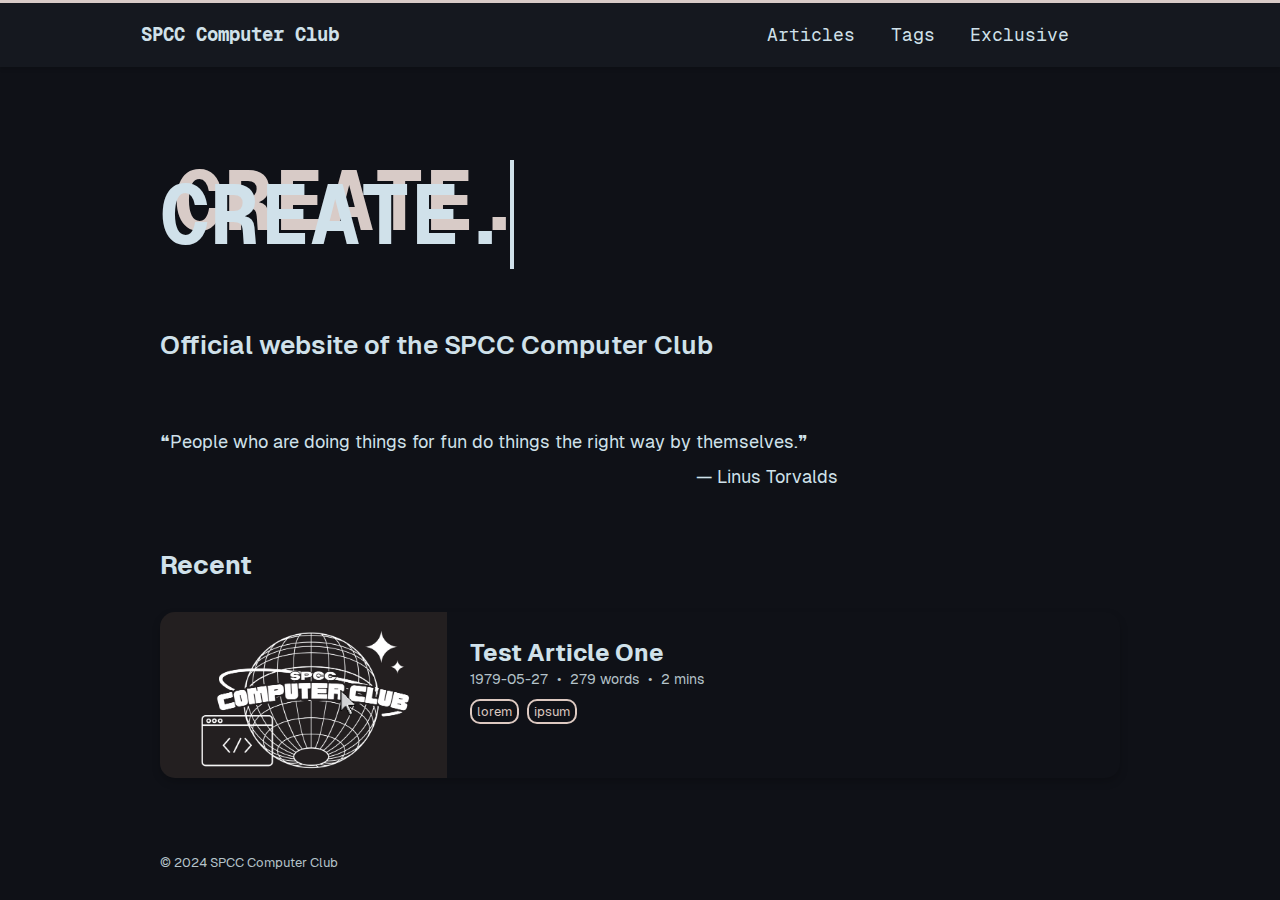
<file: index.html>
<!DOCTYPE html>
<html lang="en">
    <head>
        <title>SPCC Computer Club</title>
        <meta charset="UTF-8">
        <meta name="viewport" content="width=device-width, initial-scale=1">
        <link href="assets/css/style.css" rel="stylesheet">
        <link href="assets/css/home.css" rel="stylesheet">
        <link rel="stylesheet" href="https://cdnjs.cloudflare.com/ajax/libs/font-awesome/6.6.0/css/all.min.css" integrity="sha512-Kc323vGBEqzTmouAECnVceyQqyqdsSiqLQISBL29aUW4U/M7pSPA/gEUZQqv1cwx4OnYxTxve5UMg5GT6L4JJg==" crossorigin="anonymous" referrerpolicy="no-referrer" />
    </head>
    <body>
        <!-- Header -->
        <header class="header shadow bg-dark">
            <nav class="navbar bg-dark monospace">
                <div class="logo"><a href="/index.html"><h2 class="logo-text light-text">SPCC Computer Club</h2></a></div>
                <ul class="nav-list">
                    <li class="nav-list-item"><a href="/articles" class="list-link light-text">Articles</a></li>
                    <li class="nav-list-item"><a href="/tags" class="list-link light-text">Tags</a></li>
                    <li class="nav-list-item"><a href="/notes" class="list-link light-text">Exclusive</a></li>
                    <li class="nav-list-item">
                        <a class="light-text list-link" href="https://github.com/spcccomputerclub"><i class="fa-brands fa-github fa-lg"></i></a>
                    </li>
                    <li class="nav-list-item">
                        <a class="light-text list-link" href="https://instagram.com/spcccomputerclub"><i class="fa-brands fa-instagram fa-lg"></i></a>
                    </li>
                </ul>
            </nav>
        </header> 
        <!-- Main Site -->



        <div class="container">
            <main>
                <div class="card light-text">
                    <div class="card-wrapper">
                        <div class="card-title-container">
                            <h1 class="light-text type card-title">SPCC Computer Club</h1>
                        </div>
                        <h2 class="light-text semibold">Official website of the SPCC Computer Club</h2>
                        <div class="icon-list">
                            <a class="icon-link" href="https://github.com/spcccomputerclub"><i class="fa-brands fa-github fa-xl"></i></a>
                            <a class="icon-link" href="https://instagram.com/spcccomputerclub"><i class="fa-brands fa-instagram fa-xl"></i></a>
                        </div>
                        <div class="card-quote">
                        <div class="light-text">❝People who are doing things for fun do things the right way by themselves.❞</div>
                        <div class="light-text right-align">— Linus Torvalds</div>
                        </div>
                    </div>
                </div>
                <h2 class="light-text subtitle" id="recent">Recent</h2>
                <div class="article-list light-text">
                    <!-- Add more article items here -->
                    
        <div class="article-item">
            <div class="article-thumbnail">
                <img src="assets/img/logo.jpg" alt="Article Thumbnail">
            </div>
            <div class="article-content">
                <a href="articles/0001.html"><h2 class="article-title">Test Article One</h2></a>
                <div class="article-meta">
                    <span>1979-05-27</span> &bull;
                    <span>279 words</span> &bull;
                    <span>2 mins</span>
                </div>
                <div class="article-tags"><span onclick="window.open('/tags/lorem.html')">lorem</span><span onclick="window.open('/tags/ipsum.html')">ipsum</span></div>
            </div>
        </div>
        
                </div>
            </main>
                <footer>
                    <div class="light-text-dim smol">
                        © 2024 SPCC Computer Club
                    </div>
                </footer>
        </div>
        <script type="text/javascript" src="../assets/js/script.js"></script>
</body>
</html>
</file>
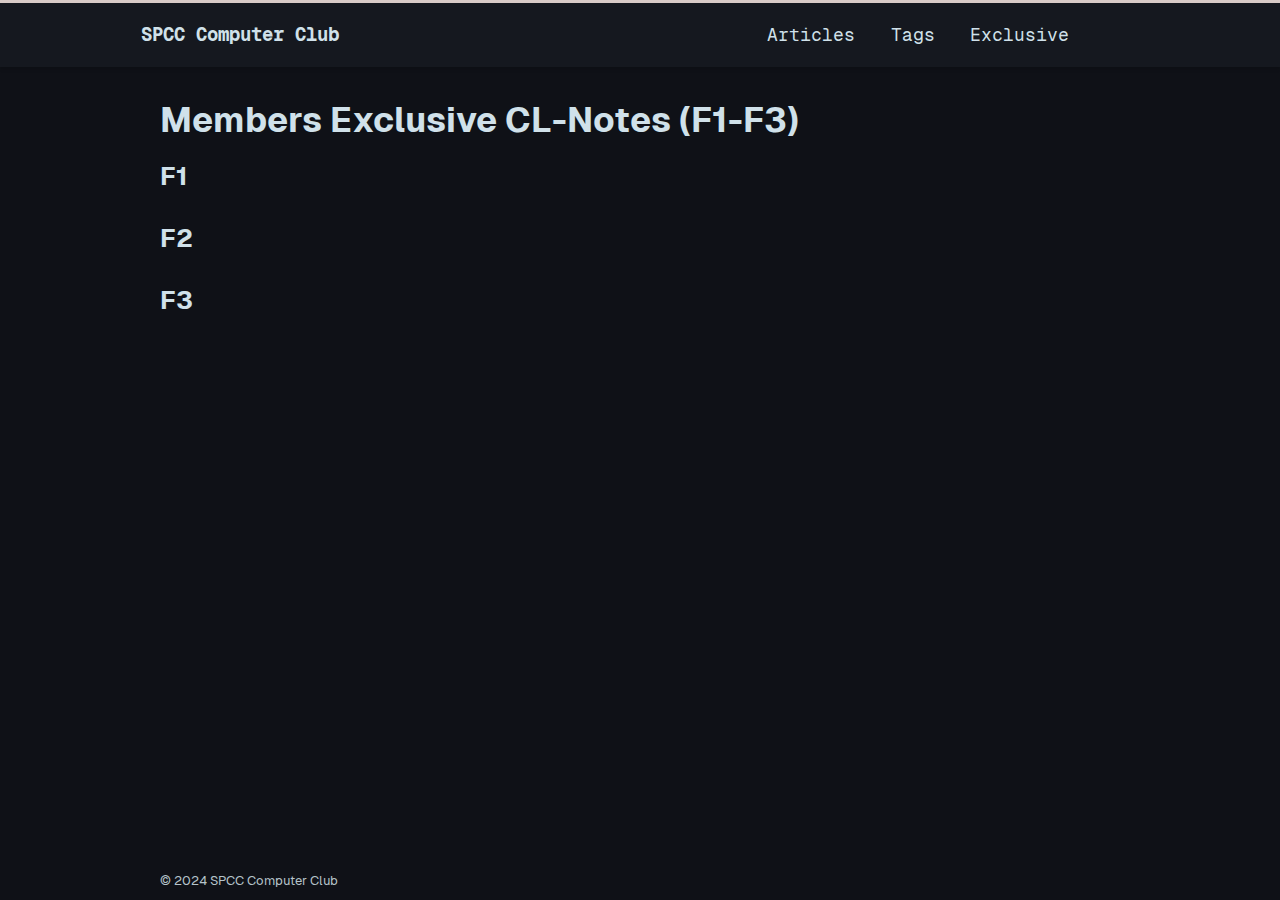
<file: notes/index.html>
<!DOCTYPE html>
<html lang="en">
    <head>
        <title>SPCC Computer Club</title>
        <meta charset="UTF-8">
        <meta name="viewport" content="width=device-width, initial-scale=1">
        <link href="/assets/css/style.css" rel="stylesheet">
        <link href="/assets/css/note.css" rel="stylesheet">
        <link rel="stylesheet" href="https://cdnjs.cloudflare.com/ajax/libs/font-awesome/6.6.0/css/all.min.css" integrity="sha512-Kc323vGBEqzTmouAECnVceyQqyqdsSiqLQISBL29aUW4U/M7pSPA/gEUZQqv1cwx4OnYxTxve5UMg5GT6L4JJg==" crossorigin="anonymous" referrerpolicy="no-referrer" />
    </head>
    <body>
        <!-- Header -->
        <header class="header shadow bg-dark">
            <nav class="navbar bg-dark monospace">
                <div class="logo"><a href="/index.html"><h2 class="logo-text light-text">SPCC Computer Club</h2></a></div>
                <ul class="nav-list">
                    <li class="nav-list-item"><a href="/articles" class="list-link light-text">Articles</a></li>
                    <li class="nav-list-item"><a href="/tags" class="list-link light-text">Tags</a></li>
                    <li class="nav-list-item"><a href="/notes" class="list-link light-text">Exclusive</a></li>
                    <li class="nav-list-item">
                        <a class="light-text list-link" href="https://github.com/spcccomputerclub"><i class="fa-brands fa-github fa-lg"></i></a>
                    </li>
                    <li class="nav-list-item">
                        <a class="light-text list-link" href="https://instagram.com/spcccomputerclub"><i class="fa-brands fa-instagram fa-lg"></i></a>
                    </li>
                </ul>
            </nav>
        </header> 
        <!-- Main Site -->



        <div class="container">
            <main>
                <h1 class="light-text subtitle" id="tags">Members Exclusive CL-Notes (F1-F3)</h1>

                <div class="note-list light-text">
                    
        <div class="notes-section">
            <h2 class="section-title">F1</h2>
            <div class="section-content">
                
            </div>
        </div>
        
        <div class="notes-section">
            <h2 class="section-title">F2</h2>
            <div class="section-content">
                
            </div>
        </div>
        
        <div class="notes-section">
            <h2 class="section-title">F3</h2>
            <div class="section-content">
                
            </div>
        </div>
        
                </div>
                <footer>
                    <div class="light-text-dim smol">
                        © 2024 SPCC Computer Club
                    </div>
                </footer>
            </main>
        </div>
</body>
</html>
</file>
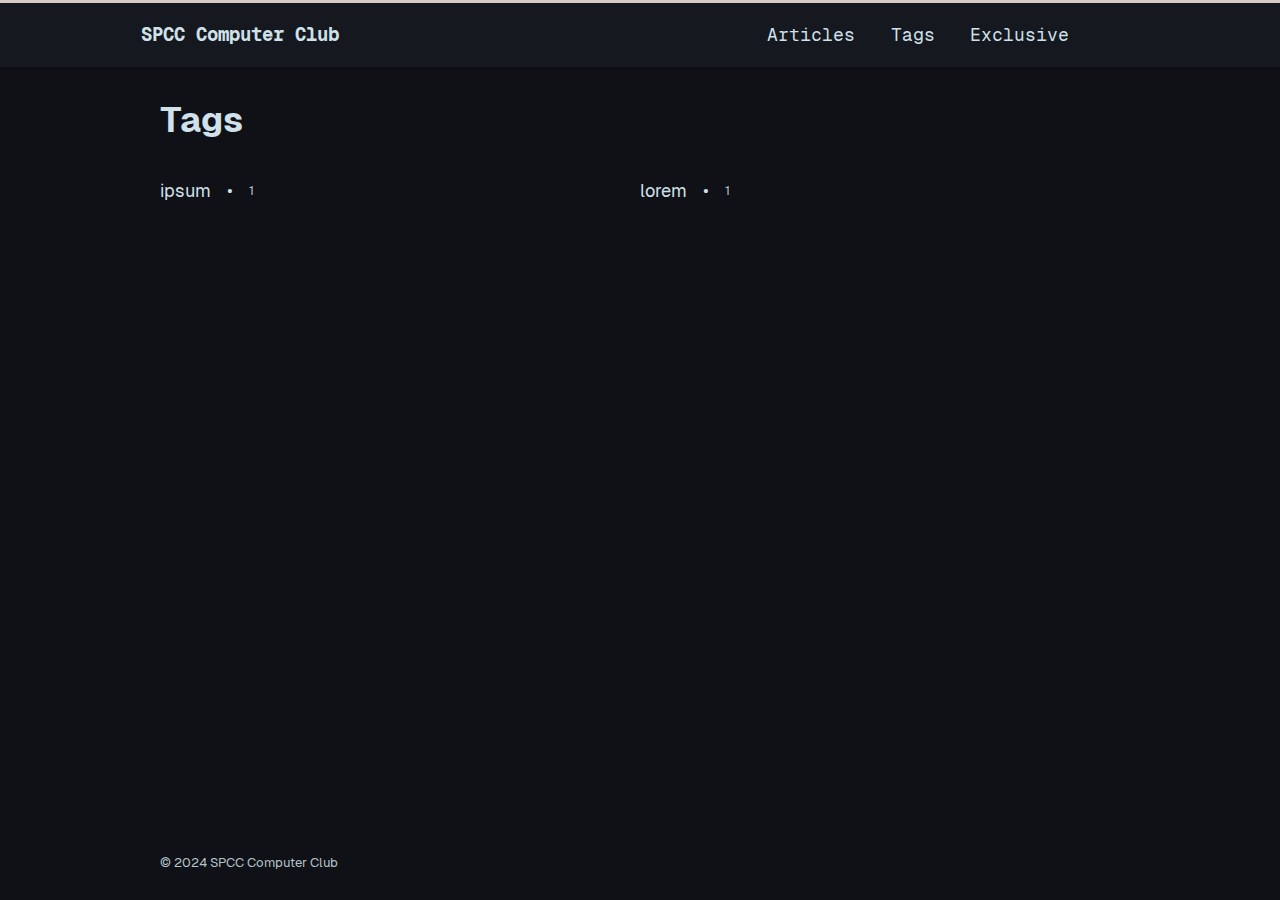
<file: tags/index.html>
<!DOCTYPE html>
<html lang="en">
    <head>
        <title>SPCC Computer Club</title>
        <meta charset="UTF-8">
        <meta name="viewport" content="width=device-width, initial-scale=1">
        <link href="/assets/css/style.css" rel="stylesheet">
        <link href="/assets/css/tags.css" rel="stylesheet">
        <link rel="stylesheet" href="https://cdnjs.cloudflare.com/ajax/libs/font-awesome/6.6.0/css/all.min.css" integrity="sha512-Kc323vGBEqzTmouAECnVceyQqyqdsSiqLQISBL29aUW4U/M7pSPA/gEUZQqv1cwx4OnYxTxve5UMg5GT6L4JJg==" crossorigin="anonymous" referrerpolicy="no-referrer" />
    </head>
    <body>
        <!-- Header -->
        <header class="header shadow bg-dark">
            <nav class="navbar bg-dark monospace">
                <div class="logo"><a href="/index.html"><h2 class="logo-text light-text">SPCC Computer Club</h2></a></div>
                <ul class="nav-list">
                    <li class="nav-list-item"><a href="/articles" class="list-link light-text">Articles</a></li>
                    <li class="nav-list-item"><a href="/tags" class="list-link light-text">Tags</a></li>
                    <li class="nav-list-item"><a href="/notes" class="list-link light-text">Exclusive</a></li>
                    <li class="nav-list-item">
                        <a class="light-text list-link" href="https://github.com/spcccomputerclub"><i class="fa-brands fa-github fa-lg"></i></a>
                    </li>
                    <li class="nav-list-item">
                        <a class="light-text list-link" href="https://instagram.com/spcccomputerclub"><i class="fa-brands fa-instagram fa-lg"></i></a>
                    </li>
                </ul>
            </nav>
        </header> 
        <!-- Main Site -->



        <div class="container">
            <main>
                <h1 class="light-text subtitle" id="tags">Tags</h1>

                <div class="tag-list light-text">
                    
        <div class="tag-item">
            <a class="light-text larger" href="tags/ipsum.html">
                <div class="tag-name">ipsum</div>
            </a>
            <span>&bull;</span>
            <div class="tag-count light-text-dim smol">1</div>
        </div>
        
        <div class="tag-item">
            <a class="light-text larger" href="tags/lorem.html">
                <div class="tag-name">lorem</div>
            </a>
            <span>&bull;</span>
            <div class="tag-count light-text-dim smol">1</div>
        </div>
        
                </div>
                <footer>
                    <div class="light-text-dim smol">
                        © 2024 SPCC Computer Club
                    </div>
                </footer>
            </main>
        </div>
</body>
</html>
</file>
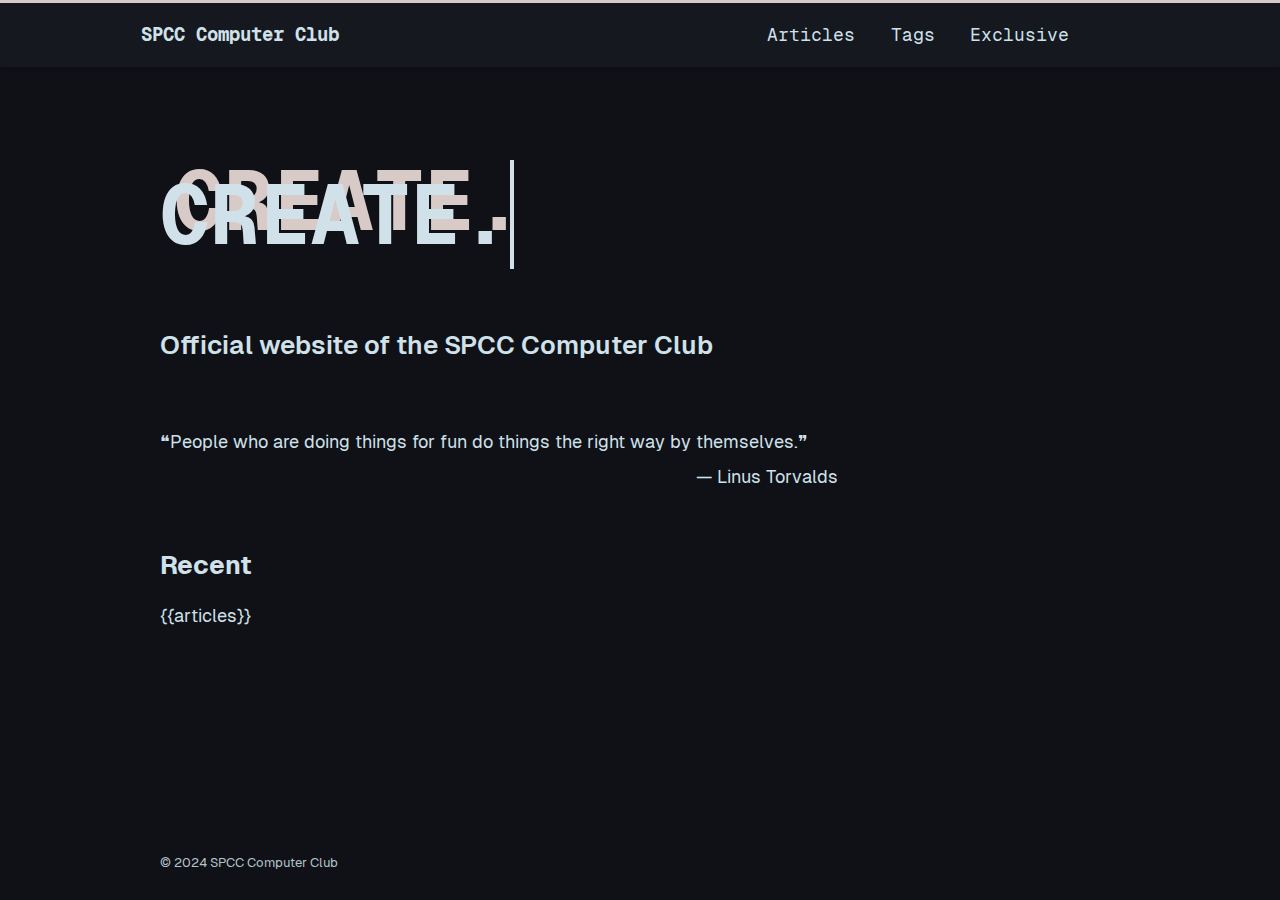
<file: template/index.html>
<!DOCTYPE html>
<html lang="en">
    <head>
        <title>SPCC Computer Club</title>
        <meta charset="UTF-8">
        <meta name="viewport" content="width=device-width, initial-scale=1">
        <link href="assets/css/style.css" rel="stylesheet">
        <link href="assets/css/home.css" rel="stylesheet">
        <link rel="stylesheet" href="https://cdnjs.cloudflare.com/ajax/libs/font-awesome/6.6.0/css/all.min.css" integrity="sha512-Kc323vGBEqzTmouAECnVceyQqyqdsSiqLQISBL29aUW4U/M7pSPA/gEUZQqv1cwx4OnYxTxve5UMg5GT6L4JJg==" crossorigin="anonymous" referrerpolicy="no-referrer" />
    </head>
    <body>
        <!-- Header -->
        <header class="header shadow bg-dark">
            <nav class="navbar bg-dark monospace">
                <div class="logo"><a href="/index.html"><h2 class="logo-text light-text">SPCC Computer Club</h2></a></div>
                <ul class="nav-list">
                    <li class="nav-list-item"><a href="/articles" class="list-link light-text">Articles</a></li>
                    <li class="nav-list-item"><a href="/tags" class="list-link light-text">Tags</a></li>
                    <li class="nav-list-item"><a href="/notes" class="list-link light-text">Exclusive</a></li>
                    <li class="nav-list-item">
                        <a class="light-text list-link" href="https://github.com/spcccomputerclub"><i class="fa-brands fa-github fa-lg"></i></a>
                    </li>
                    <li class="nav-list-item">
                        <a class="light-text list-link" href="https://instagram.com/spcccomputerclub"><i class="fa-brands fa-instagram fa-lg"></i></a>
                    </li>
                </ul>
            </nav>
        </header> 
        <!-- Main Site -->



        <div class="container">
            <main>
                <div class="card light-text">
                    <div class="card-wrapper">
                        <div class="card-title-container">
                            <h1 class="light-text type card-title">SPCC Computer Club</h1>
                        </div>
                        <h2 class="light-text semibold">Official website of the SPCC Computer Club</h2>
                        <div class="icon-list">
                            <a class="icon-link" href="https://github.com/spcccomputerclub"><i class="fa-brands fa-github fa-xl"></i></a>
                            <a class="icon-link" href="https://instagram.com/spcccomputerclub"><i class="fa-brands fa-instagram fa-xl"></i></a>
                        </div>
                        <div class="card-quote">
                        <div class="light-text">❝People who are doing things for fun do things the right way by themselves.❞</div>
                        <div class="light-text right-align">— Linus Torvalds</div>
                        </div>
                    </div>
                </div>
                <h2 class="light-text subtitle" id="recent">Recent</h2>
                <div class="article-list light-text">
                    <!-- Add more article items here -->
                    {{articles}}
                </div>
            </main>
                <footer>
                    <div class="light-text-dim smol">
                        © 2024 SPCC Computer Club
                    </div>
                </footer>
        </div>
        <script type="text/javascript" src="../assets/js/script.js"></script>
</body>
</html>
</file>
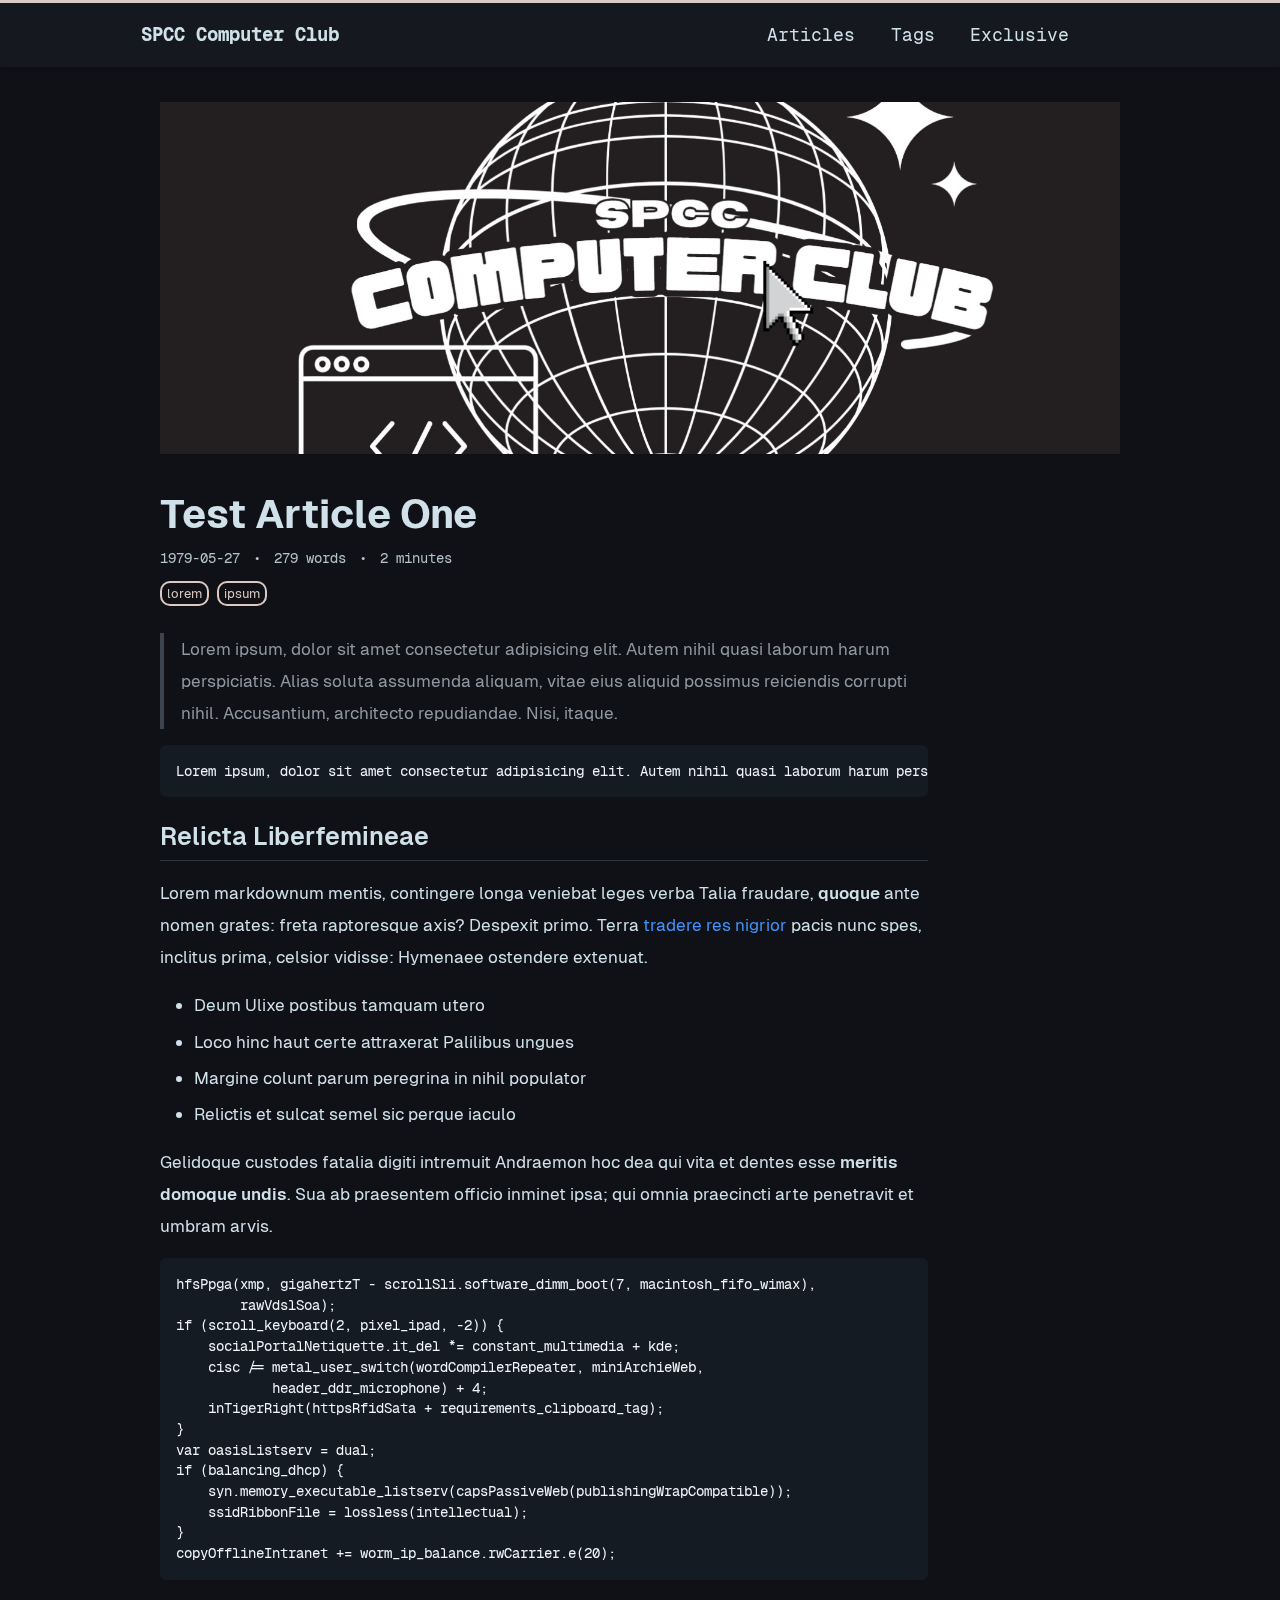
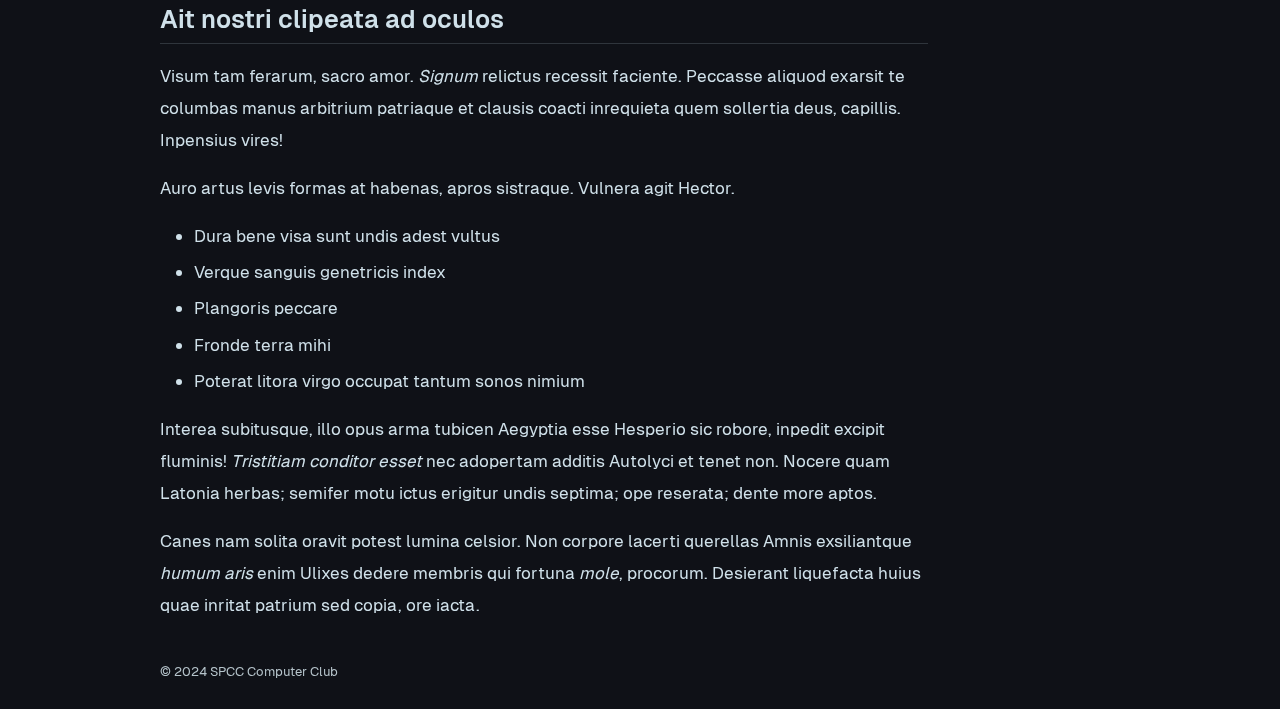
<file: articles/0001.html>
<!DOCTYPE html>
<html lang="en">
    <head>
        <title>SPCC Computer Club</title>
        <meta charset="UTF-8">
        <meta name="viewport" content="width=device-width, initial-scale=1">
        <link href="/assets/css/style.css" rel="stylesheet">
        <link href="/assets/css/article-page.css" rel="stylesheet">
        <link rel="stylesheet" href="/assets/css/github-markdown-dark.css">
        <link rel="stylesheet" href="https://cdnjs.cloudflare.com/ajax/libs/font-awesome/6.6.0/css/all.min.css" integrity="sha512-Kc323vGBEqzTmouAECnVceyQqyqdsSiqLQISBL29aUW4U/M7pSPA/gEUZQqv1cwx4OnYxTxve5UMg5GT6L4JJg==" crossorigin="anonymous" referrerpolicy="no-referrer" />
    </head>
    <body>
        <!-- Header -->
        <header class="header shadow bg-dark">
            <nav class="navbar bg-dark monospace">
                <div class="logo"><a href="/index.html"><h2 class="logo-text light-text">SPCC Computer Club</h2></a></div>
                <ul class="nav-list">
                    <li class="nav-list-item"><a href="/article" class="list-link light-text">Articles</a></li>
                    <li class="nav-list-item"><a href="/tags" class="list-link light-text">Tags</a></li>
                    <li class="nav-list-item"><a href="/notes" class="list-link light-text">Exclusive</a></li>
                    <li class="nav-list-item">
                        <a class="light-text list-link" href="https://github.com/spcccomputerclub"><i class="fa-brands fa-github fa-lg"></i></a>
                    </li>
                    <li class="nav-list-item">
                        <a class="light-text list-link" href="https://instagram.com/spcccomputerclub"><i class="fa-brands fa-instagram fa-lg"></i></a>
                    </li>
                </ul>
            </nav>
      </header> 
        <!-- Main Site -->

        <div class="container">
            <main>
                <div class="head-image">
                    <img src="/assets/img/logo.jpg" alt="">
                </div>
                <article class="main-article light-text">
                <div class="article-head">
                    <h1 class="light-text article-title" id="tags">Test Article One</h1>
                        <div class="monospace article-meta">
                            <span>1979-05-27</span> &bull;
                            <span>279 words</span> &bull;
                            <span>2 minutes</span>
                        </div>
                        <div class="article-tags">
                            <span onclick="window.open('/tags/lorem.html')">lorem</span><span onclick="window.open('/tags/ipsum.html')">ipsum</span>
                        </div>

                </div>
                <div class="markdown-body"><blockquote>
<p>Lorem ipsum, dolor sit amet consectetur adipisicing elit. Autem nihil quasi laborum harum perspiciatis. Alias soluta assumenda aliquam, vitae eius aliquid possimus reiciendis corrupti nihil. Accusantium, architecto repudiandae. Nisi, itaque.</p>
</blockquote>
<pre><code>Lorem ipsum, dolor sit amet consectetur adipisicing elit. Autem nihil quasi laborum harum perspiciatis. Alias soluta assumenda aliquam, vitae eius aliquid possimus reiciendis corrupti nihil. Accusantium, architecto repudiandae. Nisi, itaque.</code></pre>
<h2>Relicta Liberfemineae</h2>
<p>Lorem markdownum mentis, contingere longa veniebat leges verba Talia fraudare,
<strong>quoque</strong> ante nomen grates: freta raptoresque axis? Despexit primo. Terra
<a href="http://www.corruit-figuram.com/angustis-ut">tradere res nigrior</a> pacis nunc
spes, inclitus prima, celsior vidisse: Hymenaee ostendere extenuat.</p>
<ul>
<li>Deum Ulixe postibus tamquam utero</li>
<li>Loco hinc haut certe attraxerat Palilibus ungues</li>
<li>Margine colunt parum peregrina in nihil populator</li>
<li>Relictis et sulcat semel sic perque iaculo</li>
</ul>
<p>Gelidoque custodes fatalia digiti intremuit Andraemon hoc dea qui vita et dentes
esse <strong>meritis domoque undis</strong>. Sua ab praesentem officio inminet ipsa; qui
omnia praecincti arte penetravit et umbram arvis.</p>
<pre><code class="language-python">hfsPpga(xmp, gigahertzT - scrollSli.software_dimm_boot(7, macintosh_fifo_wimax),
        rawVdslSoa);
if (scroll_keyboard(2, pixel_ipad, -2)) {
    socialPortalNetiquette.it_del *= constant_multimedia + kde;
    cisc /= metal_user_switch(wordCompilerRepeater, miniArchieWeb,
            header_ddr_microphone) + 4;
    inTigerRight(httpsRfidSata + requirements_clipboard_tag);
}
var oasisListserv = dual;
if (balancing_dhcp) {
    syn.memory_executable_listserv(capsPassiveWeb(publishingWrapCompatible));
    ssidRibbonFile = lossless(intellectual);
}
copyOfflineIntranet += worm_ip_balance.rwCarrier.e(20);
</code></pre>
<h2>Ait nostri clipeata ad oculos</h2>
<p>Visum tam ferarum, sacro amor. <em>Signum</em> relictus recessit faciente. Peccasse
aliquod exarsit te columbas manus arbitrium patriaque et clausis coacti
inrequieta quem sollertia deus, capillis. Inpensius vires!</p>
<p>Auro artus levis formas at habenas, apros sistraque. Vulnera agit Hector.</p>
<ul>
<li>Dura bene visa sunt undis adest vultus</li>
<li>Verque sanguis genetricis index</li>
<li>Plangoris peccare</li>
<li>Fronde terra mihi</li>
<li>Poterat litora virgo occupat tantum sonos nimium</li>
</ul>
<p>Interea subitusque, illo opus arma tubicen Aegyptia esse Hesperio sic robore,
inpedit excipit fluminis! <em>Tristitiam conditor esset</em> nec adopertam additis
Autolyci et tenet non. Nocere quam Latonia herbas; semifer motu ictus erigitur
undis septima; ope reserata; dente more aptos.</p>
<p>Canes nam solita oravit potest lumina celsior. Non corpore lacerti querellas
Amnis exsiliantque <em>humum aris</em> enim Ulixes dedere membris qui fortuna <em>mole</em>,
procorum. Desierant liquefacta huius quae inritat patrium sed copia, ore iacta.</p>
</div>
                </article>
                <footer>
                    <div class="light-text-dim smol">
                        © 2024 SPCC Computer Club
                    </div>
                </footer>
            </main>
        </div>
  <script type="module" src="/assets/js/highlight.js"></script>
</body>
</html>
</file>
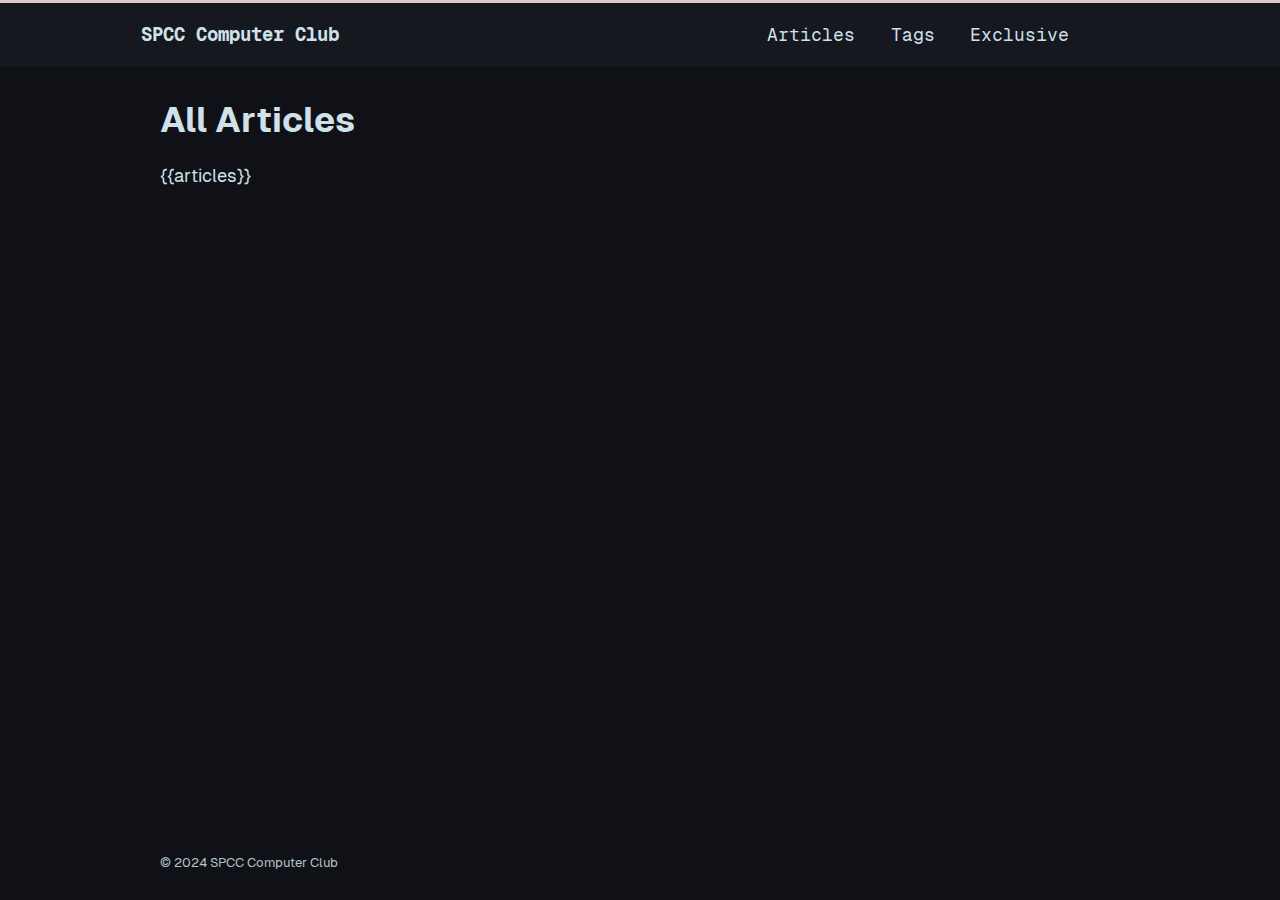
<file: template/articles.html>
<!DOCTYPE html>
<html lang="en">
    <head>
        <title>SPCC Computer Club</title>
        <meta charset="UTF-8">
        <meta name="viewport" content="width=device-width, initial-scale=1">
        <link href="/assets/css/style.css" rel="stylesheet">
        <link href="/assets/css/articles.css" rel="stylesheet">
        <link rel="stylesheet" href="https://cdnjs.cloudflare.com/ajax/libs/font-awesome/6.6.0/css/all.min.css" integrity="sha512-Kc323vGBEqzTmouAECnVceyQqyqdsSiqLQISBL29aUW4U/M7pSPA/gEUZQqv1cwx4OnYxTxve5UMg5GT6L4JJg==" crossorigin="anonymous" referrerpolicy="no-referrer" />
    </head>
    <body>
        <!-- Header -->
        <header class="header shadow bg-dark">
            <nav class="navbar bg-dark monospace">
                <div class="logo"><a href="/index.html"><h2 class="logo-text light-text">SPCC Computer Club</h2></a></div>
                <ul class="nav-list">
                    <li class="nav-list-item"><a href="/articles" class="list-link light-text">Articles</a></li>
                    <li class="nav-list-item"><a href="/tags" class="list-link light-text">Tags</a></li>
                    <li class="nav-list-item"><a href="/notes" class="list-link light-text">Exclusive</a></li>
                    
                    <li class="nav-list-item">
                        <a class="light-text list-link" href="https://github.com/spcccomputerclub"><i class="fa-brands fa-github fa-lg"></i></a>
                    </li>
                    <li class="nav-list-item">
                        <a class="light-text list-link" href="https://instagram.com/spcccomputerclub"><i class="fa-brands fa-instagram fa-lg"></i></a>
                    </li>
                </ul>
            </nav>
        </header> 
        <!-- Main Site -->



        <div class="container">
            <main>
                <h1 class="light-text subtitle" id="all-articles">All Articles</h1>

                <div class="article-list light-text">
                    {{articles}}
                    <!-- Add more article items here -->
                </div>
                <footer>
                    <div class="light-text-dim smol">
                        © 2024 SPCC Computer Club
                    </div>
                </footer>
            </main>
        </div>
</body>
</html>
</file>
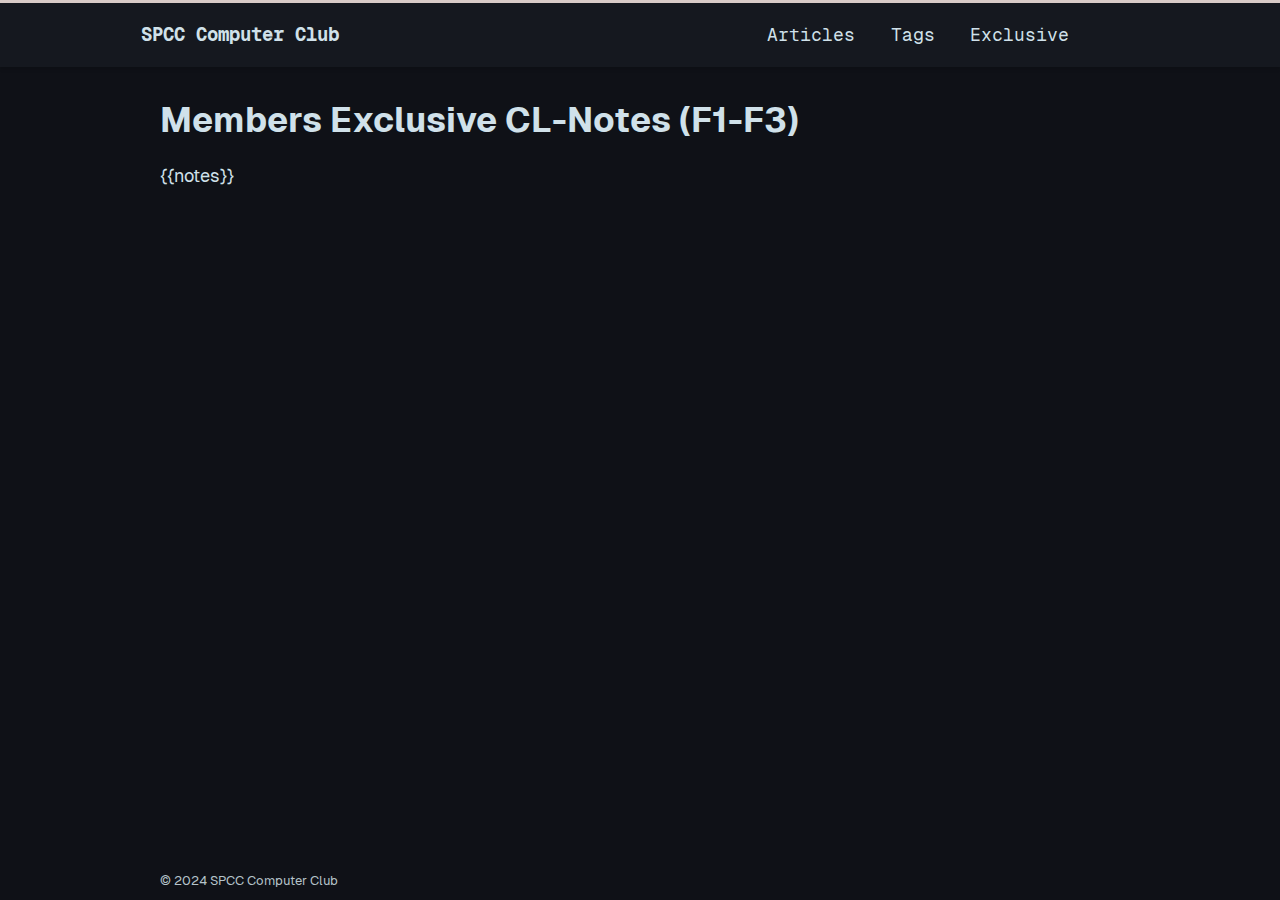
<file: template/notes.html>
<!DOCTYPE html>
<html lang="en">
    <head>
        <title>SPCC Computer Club</title>
        <meta charset="UTF-8">
        <meta name="viewport" content="width=device-width, initial-scale=1">
        <link href="/assets/css/style.css" rel="stylesheet">
        <link href="/assets/css/note.css" rel="stylesheet">
        <link rel="stylesheet" href="https://cdnjs.cloudflare.com/ajax/libs/font-awesome/6.6.0/css/all.min.css" integrity="sha512-Kc323vGBEqzTmouAECnVceyQqyqdsSiqLQISBL29aUW4U/M7pSPA/gEUZQqv1cwx4OnYxTxve5UMg5GT6L4JJg==" crossorigin="anonymous" referrerpolicy="no-referrer" />
    </head>
    <body>
        <!-- Header -->
        <header class="header shadow bg-dark">
            <nav class="navbar bg-dark monospace">
                <div class="logo"><a href="/index.html"><h2 class="logo-text light-text">SPCC Computer Club</h2></a></div>
                <ul class="nav-list">
                    <li class="nav-list-item"><a href="/articles" class="list-link light-text">Articles</a></li>
                    <li class="nav-list-item"><a href="/tags" class="list-link light-text">Tags</a></li>
                    <li class="nav-list-item"><a href="/notes" class="list-link light-text">Exclusive</a></li>
                    <li class="nav-list-item">
                        <a class="light-text list-link" href="https://github.com/spcccomputerclub"><i class="fa-brands fa-github fa-lg"></i></a>
                    </li>
                    <li class="nav-list-item">
                        <a class="light-text list-link" href="https://instagram.com/spcccomputerclub"><i class="fa-brands fa-instagram fa-lg"></i></a>
                    </li>
                </ul>
            </nav>
        </header> 
        <!-- Main Site -->



        <div class="container">
            <main>
                <h1 class="light-text subtitle" id="tags">Members Exclusive CL-Notes (F1-F3)</h1>

                <div class="note-list light-text">
                    {{notes}}
                </div>
                <footer>
                    <div class="light-text-dim smol">
                        © 2024 SPCC Computer Club
                    </div>
                </footer>
            </main>
        </div>
</body>
</html>
</file>
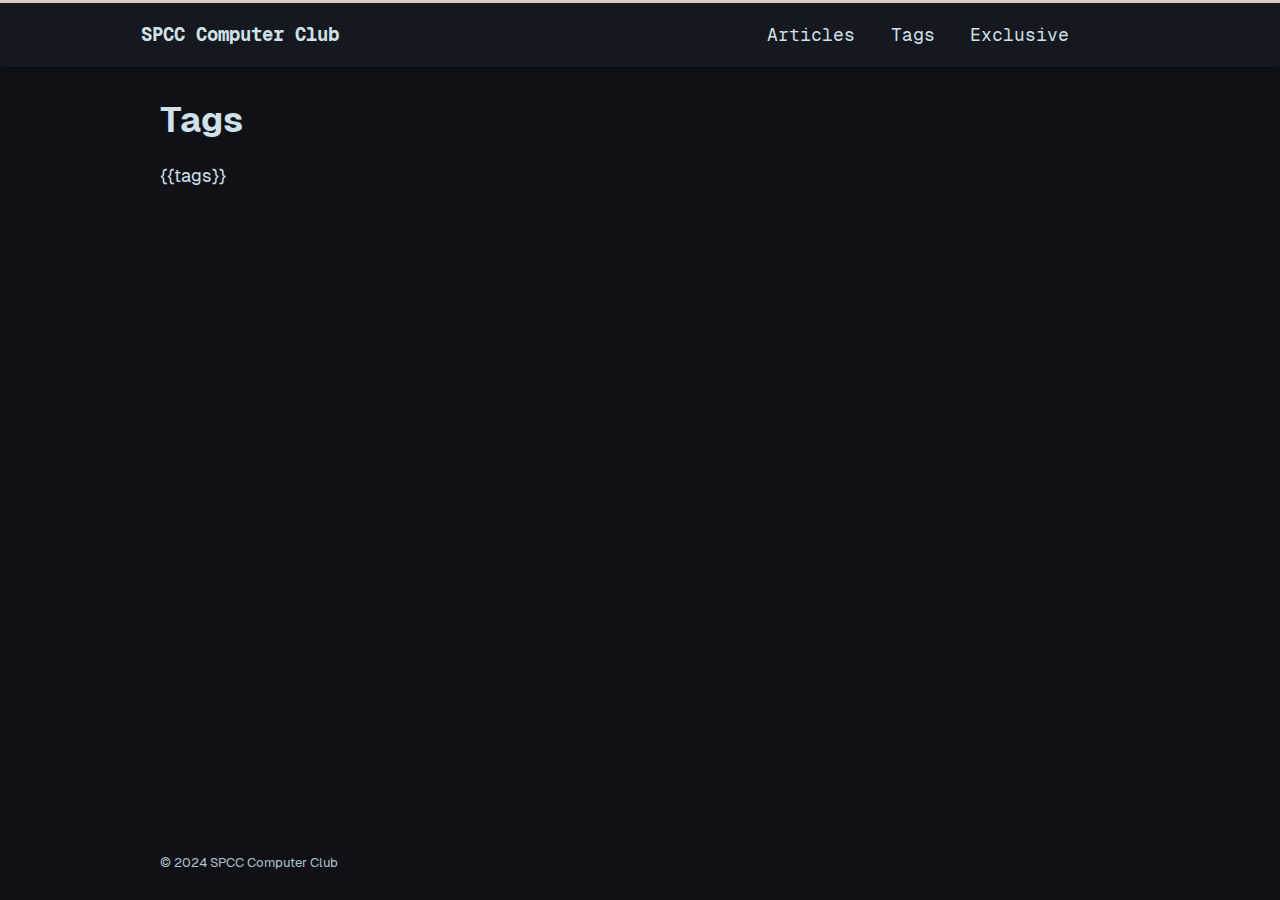
<file: template/tags.html>
<!DOCTYPE html>
<html lang="en">
    <head>
        <title>SPCC Computer Club</title>
        <meta charset="UTF-8">
        <meta name="viewport" content="width=device-width, initial-scale=1">
        <link href="/assets/css/style.css" rel="stylesheet">
        <link href="/assets/css/tags.css" rel="stylesheet">
        <link rel="stylesheet" href="https://cdnjs.cloudflare.com/ajax/libs/font-awesome/6.6.0/css/all.min.css" integrity="sha512-Kc323vGBEqzTmouAECnVceyQqyqdsSiqLQISBL29aUW4U/M7pSPA/gEUZQqv1cwx4OnYxTxve5UMg5GT6L4JJg==" crossorigin="anonymous" referrerpolicy="no-referrer" />
    </head>
    <body>
        <!-- Header -->
        <header class="header shadow bg-dark">
            <nav class="navbar bg-dark monospace">
                <div class="logo"><a href="/index.html"><h2 class="logo-text light-text">SPCC Computer Club</h2></a></div>
                <ul class="nav-list">
                    <li class="nav-list-item"><a href="/articles" class="list-link light-text">Articles</a></li>
                    <li class="nav-list-item"><a href="/tags" class="list-link light-text">Tags</a></li>
                    <li class="nav-list-item"><a href="/notes" class="list-link light-text">Exclusive</a></li>
                    <li class="nav-list-item">
                        <a class="light-text list-link" href="https://github.com/spcccomputerclub"><i class="fa-brands fa-github fa-lg"></i></a>
                    </li>
                    <li class="nav-list-item">
                        <a class="light-text list-link" href="https://instagram.com/spcccomputerclub"><i class="fa-brands fa-instagram fa-lg"></i></a>
                    </li>
                </ul>
            </nav>
        </header> 
        <!-- Main Site -->



        <div class="container">
            <main>
                <h1 class="light-text subtitle" id="tags">Tags</h1>

                <div class="tag-list light-text">
                    {{tags}}
                </div>
                <footer>
                    <div class="light-text-dim smol">
                        © 2024 SPCC Computer Club
                    </div>
                </footer>
            </main>
        </div>
</body>
</html>
</file>
<file: assets/css/style.css>
/* root styling */

@font-face {
  font-family: Geist;
  src: url('../fonts/Geist-Regular.woff2') format('woff2');
  font-weight: 400;
}

@font-face {
  font-family: Geist;
  src: url('../fonts/Geist-Bold.woff2') format('woff2');
  font-weight: 700;
}

@font-face {
  font-family: Geist;
  src: url('../fonts/Geist-SemiBold.woff2') format('woff2');
  font-weight: 600;
}

@font-face {
  font-family: GeistMono;
  src: url('../fonts/GeistMono-Bold.woff2') format('woff2');
  font-weight: 700;
}


@font-face {
  font-family: GeistMono;
  src: url('../fonts/GeistMono-Regular.woff2') format('woff2');
  font-weight: 400;
}

/* reset all */
:root {
    --light: #d0e1ea;
    --light-dim: #b5c3ca;
    --border-light: #cbd3da;
    --nav-bg-dark: #15181f;
    --dark: #10151a;
    --bg-light: #0f1117;
    --dim-border: #2c2c2f;
    --accent: #D8CBC7;
    --accent2: #DdC9C1;
    --card-color: #333333;
    --blue: #4691f6;
}

* {
   margin: 0px;
   padding: 0px;
    box-sizing: border-box;
}

html {
    min-height: 100%;
    min-width: 100%
}
body {
    display: flex;
    flex-flow: column;
    position: absolute;
    min-height: 100%;
    min-width: 100%;
    max-width: 100%;
    padding: 0;
    margin: 0;
    font-family: "Geist", sans-serif;
    font-size: 1.1rem;
    font-weight: 400;
    background-color: var(--bg-light);
    line-height: 2.2rem;
    text-rendering: optimizeLegibility;
}

a {
    text-decoration: none;
    color: inherit;
}

footer {
    position: absolute;
    bottom: 0.1em;
}

@keyframes gradient {
    0% {
        background-position: 0% 50%;
    }
    50% {
        background-position: 100% 50%;
    }
    100% {
        background-position: 0% 50%;
    }
}

ul {
    list-style-type: none;
}

/* global styling */

.monospace {
    font-family:GeistMono;
}

.light-text {
    color: var(--light);
}

.light-text-dim {
    color: var(--light-dim);
}

.smol {
    font-size: .8rem;
}

.dark-text {
    color: var(--dark)
}

.semibold {
    font-weight: 600;
}

.bg-light {
    background-color: var(--bg-light);
}

.right-align {
    text-align: right;
}

/* section styling */
.logo {
    padding: 0.5em 1.2em 0.5em 0;
}

header {
    overflow: auto;
    position: sticky;
    top: 0;
    width: 100%;
    display: flex;
    align-items: center;
    justify-content: center;
    background-color: var(--nav-bg-dark);
    border-top: 3px solid var(--accent);
    box-shadow: 0px 3px 3px rgba(0, 0, 0, .1);
    margin-bottom: 2em;
}

/* navbar */

.navbar {
    max-width: 78%;
    flex-grow: 1;
    position: relative;
    padding-top: 0.5em;
    padding-bottom: 0.4em;
    display: inline-flex;
    flex-direction: row;
    justify-content: space-between;
    line-height: 1.8rem;
    
    /* padding: 0.8em */
}

h2.logo-text {
    font-size: 1.2rem;
}

.nav-list {
    display: flex;
    flex-direction: row;
    justify-content: space-between;
    float: right;
}

.nav-list-item {
    display: inline-block;
    align-items: center;
    justify-content: center;
    padding: 0.5em 1em;
}

.nav-list > li:last-child {
    padding-right: 0;
}

/* Slide in */
.list-link {
  overflow: hidden;
  display: block;
  position: relative;
  padding-bottom: 0.1em;
  transition: color 0.2s ease;
}

.list-link:after {
  content: '';
  position: absolute;
  width: 100%;
  transform: scaleX(0);
  height: 2px;
  /* margin: 0.1em; */
  bottom: 0px;
  left: 0;
  background-color: var(--accent);
  transform-origin: bottom right;
  transition: transform 0.2s ease-out;
}

.list-link:hover {
    color: var(--accent);
}
.list-link:hover:after {
  transform: scaleX(1);
  transform-origin: bottom right;
}

/* .navbar */

main {
    width: 100%;
    flex: 1 1 auto;
    display: flex;
    flex-flow: column;
    margin-bottom: 5em;
    /* align-items: center; */
}

.subtitle {
    margin-bottom: .6em;
}

.container {
    display: flex;
    flex-direction: row;
    justify-content: space-between;
    width: 75%;
    max-width: 75%;
    margin: 0 auto;
    flex: 1 1 auto;
}


/* Media Query */

@media(max-width: 610px) {
    .menu {
        display: initial;
    }
    .logo {
        margin-left: auto;
        margin-right: auto;
    }
    .list-item {
        display: none;
    }
    .screen-lg {
        display: initial;
        position: absolute;
        right: 0em;
        top: 0.35em;
    }
}

@media(max-width: 1000px) {
    .navbar {
        flex-direction: column;
    }
    .list {
        float: none;
        padding-left: 3em;
        padding-right: 3em;
    }
    .logo {
        text-align: center;
        padding-left: 0;
        padding-right: 0;
        align-items: center;
    }
    .logo-text {
        text-align: center;
    }
    .nav-list{
        list-style-type:none;
        white-space:nowrap;
        overflow-x:auto;
    }

    .nav-list-item{
        display:inline;
    }
    .container {
        width: 90%;
        max-width: 90%;
        margin: 0 auto;
    }
}
</file>
<file: assets/css/home.css>
:root {
    --card-title-size: 5.25rem;
}

.card {
    width: 100%;
    margin: 2em auto 3em;
    display: flex;
    align-items: left;
    justify-content: left;
    flex-direction: column;
    justify-self: center;
    padding: 0;
    text-align: left;
    background-color: inherit;
    display: flex;
    flex-direction: column;
}


.card-logo {
    margin-left: auto;
    margin-right: auto;
    width: 6em;
}

.card-title {
    text-shadow: 14px -14px var(--accent);
    line-height: var(--card-title-size);
    font-size: var(--card-title-size);
}

.card-title-container {
    margin-top: 2em;
    margin-bottom: 4em;
}

.icon-list {
    margin-top: 0.5em;
    margin-right: 0.2rem;
}

.icon-link {
    text-decoration: none;
    color: var(--accent);
    margin-left: .5rem;
}

.icon-link:hover {
    color: var(--accent2);
}

.card-quote {
    margin-top: 1.0em;
    margin-right: 16em;
}

/* Media Query */



@media(max-width: 1000px) {
    .card-title-container {
        height: calc(var(--card-title-size) * 2);
    }
    .card-quote {
        margin-top: 1.0em;
        margin-right: 0;
    }
}

@media(max-width: 700px) {
    :root {
        --card-title-size: 4rem;
    }
    .card {
        margin: 0;
    }
    .card-title-container {
        height: calc(var(--card-title-size) * 3);
        margin-top: 1em;
        margin-bottom: 2em;
    }
}

.article-list {
      display: flex;
      flex-wrap: wrap;
      justify-content: space-between;
    }

    .article-item {
      display: flex;
      flex-basis: 100%;
      margin: .8em 0 1.6em;
      overflow: hidden;
        box-shadow: 0 4px 8px 0 rgba(0, 0, 0, 0.2);
        border-radius: 15px;
    }


    .article-thumbnail {
        flex-basis: 30%;
        max-width: 30%;
        max-height: 13vw;
    }

    .article-thumbnail img {
      width: 100%;
      height: 100%;
      object-fit: cover;
      overflow: hidden;
      object-position: 50% 50%;
    }

    .article-content {
      flex-basis: 70%;
      padding: 20px;
      padding-top: 0;
      margin-left: .2em;
      margin-top: 1.8em;
      line-height: 1.1rem;
    }

    .article-title {
      font-size: 1.5rem;
      margin-bottom: 10px;
    }

    .article-meta {
      font-size: 0.9rem;
      margin-bottom: 10px;
      color: var(--light-dim);
      margin-left: -0.3rem;
    }

    .article-meta>span {
      margin: auto .3rem;
    }

    .article-tags {
      display: flex;
      flex-wrap: wrap;
    }

    .article-tags span {
      color: var(--accent2);
      padding: 2px 5px;
      border-radius: 10px;
      border: solid 2px var(--accent2);
      font-size: 0.8rem;
      margin-right: 8px;
    }

.type {
  text-transform: uppercase;
  font-family: "GeistMono";
}

.cursor {
  border-right: .05em solid;
  animation: caret 1s steps(1) infinite;
}

@keyframes caret {
  50% {
    border-color: transparent;
  }
}

@media (max-width: 767px) {
    .article-item {
    flex-direction: column;
    }

    .article-thumbnail {
    flex-basis: 100%;
    max-width: 100%;
    max-height: 37vw;
    }

    .article-content {
    flex-basis: 100%;
    }
}

footer {
    padding-bottom: 1em;
}
</file>
<file: assets/css/note.css>
.section-content {
    display: flex;
    flex-direction: column;
    font-size: 1.2rem;
}

.note-content>a{
    text-decoration: underline;
    text-decoration-color: var(--accent);
}

.note-item {
    margin-bottom: .5em;
}

.notes-section {
    margin-bottom: 1.5em;
}
</file>
<file: assets/css/tags.css>
.tag-list {
      display: flex;
      flex-wrap: wrap;
      justify-content: left;
    }


    .tag-item {
      display: flex;
      flex-direction: row;
      flex-basis: calc(25%);
      margin: .8em auto 1.6em 0;
      justify-content: left;
      flex-wrap: nowrap;
    }

    .tag-item>* {
      margin-right: 1rem;
    }

    .tag-name:hover {
        text-decoration: underline;
        text-decoration-color: var(--accent);
    }

@media (max-width: 767px) {
    .article-item {
    flex-direction: column;
    }

    .article-thumbnail {
    flex-basis: 100%;
    max-width: 100%;
    }

    .article-content {
    flex-basis: 100%;
    }
}

    footer {
        padding-bottom: 1em;
    }
</file>
<file: template/assets/css/style.css>
/* root styling */

@font-face {
  font-family: Geist;
  src: url('../fonts/Geist-Regular.woff2') format('woff2');
  font-weight: 400;
}

@font-face {
  font-family: Geist;
  src: url('../fonts/Geist-Bold.woff2') format('woff2');
  font-weight: 700;
}

@font-face {
  font-family: Geist;
  src: url('../fonts/Geist-SemiBold.woff2') format('woff2');
  font-weight: 600;
}

@font-face {
  font-family: GeistMono;
  src: url('../fonts/GeistMono-Bold.woff2') format('woff2');
  font-weight: 700;
}


@font-face {
  font-family: GeistMono;
  src: url('../fonts/GeistMono-Regular.woff2') format('woff2');
  font-weight: 400;
}

/* reset all */
:root {
    --light: #d0e1ea;
    --light-dim: #b5c3ca;
    --border-light: #cbd3da;
    --nav-bg-dark: #15181f;
    --dark: #10151a;
    --bg-light: #0f1117;
    --dim-border: #2c2c2f;
    --accent: #D8CBC7;
    --accent2: #DdC9C1;
    --card-color: #333333;
    --blue: #4691f6;
}

* {
   margin: 0px;
   padding: 0px;
    box-sizing: border-box;
}

html {
    min-height: 100%;
    min-width: 100%
}
body {
    display: flex;
    flex-flow: column;
    position: absolute;
    min-height: 100%;
    min-width: 100%;
    max-width: 100%;
    padding: 0;
    margin: 0;
    font-family: "Geist", sans-serif;
    font-size: 1.1rem;
    font-weight: 400;
    background-color: var(--bg-light);
    line-height: 2.2rem;
    text-rendering: optimizeLegibility;
}

a {
    text-decoration: none;
    color: inherit;
}

footer {
    position: absolute;
    bottom: 0.1em;
}

@keyframes gradient {
    0% {
        background-position: 0% 50%;
    }
    50% {
        background-position: 100% 50%;
    }
    100% {
        background-position: 0% 50%;
    }
}

ul {
    list-style-type: none;
}

/* global styling */

.monospace {
    font-family:GeistMono;
}

.light-text {
    color: var(--light);
}

.light-text-dim {
    color: var(--light-dim);
}

.smol {
    font-size: .8rem;
}

.dark-text {
    color: var(--dark)
}

.semibold {
    font-weight: 600;
}

.bg-light {
    background-color: var(--bg-light);
}

.right-align {
    text-align: right;
}

/* section styling */
.logo {
    padding: 0.5em 1.2em 0.5em 0;
}

header {
    overflow: auto;
    position: sticky;
    top: 0;
    width: 100%;
    display: flex;
    align-items: center;
    justify-content: center;
    background-color: var(--nav-bg-dark);
    border-top: 3px solid var(--accent);
    box-shadow: 0px 3px 3px rgba(0, 0, 0, .1);
    margin-bottom: 2em;
}

/* navbar */

.navbar {
    max-width: 78%;
    flex-grow: 1;
    position: relative;
    padding-top: 0.5em;
    padding-bottom: 0.4em;
    display: inline-flex;
    flex-direction: row;
    justify-content: space-between;
    line-height: 1.8rem;
    
    /* padding: 0.8em */
}

h2.logo-text {
    font-size: 1.2rem;
}

.nav-list {
    display: flex;
    flex-direction: row;
    justify-content: space-between;
    float: right;
}

.nav-list-item {
    display: inline-block;
    align-items: center;
    justify-content: center;
    padding: 0.5em 1em;
}

.nav-list > li:last-child {
    padding-right: 0;
}

/* Slide in */
.list-link {
  overflow: hidden;
  display: block;
  position: relative;
  padding-bottom: 0.1em;
  transition: color 0.2s ease;
}

.list-link:after {
  content: '';
  position: absolute;
  width: 100%;
  transform: scaleX(0);
  height: 2px;
  /* margin: 0.1em; */
  bottom: 0px;
  left: 0;
  background-color: var(--accent);
  transform-origin: bottom right;
  transition: transform 0.2s ease-out;
}

.list-link:hover {
    color: var(--accent);
}
.list-link:hover:after {
  transform: scaleX(1);
  transform-origin: bottom right;
}

/* .navbar */

main {
    width: 100%;
    flex: 1 1 auto;
    display: flex;
    flex-flow: column;
    margin-bottom: 5em;
    /* align-items: center; */
}

.subtitle {
    margin-bottom: .6em;
}

.container {
    display: flex;
    flex-direction: row;
    justify-content: space-between;
    width: 75%;
    max-width: 75%;
    margin: 0 auto;
    flex: 1 1 auto;
}


/* Media Query */

@media(max-width: 610px) {
    .menu {
        display: initial;
    }
    .logo {
        margin-left: auto;
        margin-right: auto;
    }
    .list-item {
        display: none;
    }
    .screen-lg {
        display: initial;
        position: absolute;
        right: 0em;
        top: 0.35em;
    }
}

@media(max-width: 1000px) {
    .navbar {
        flex-direction: column;
    }
    .list {
        float: none;
        padding-left: 3em;
        padding-right: 3em;
    }
    .logo {
        text-align: center;
        padding-left: 0;
        padding-right: 0;
        align-items: center;
    }
    .logo-text {
        text-align: center;
    }
    .nav-list{
        list-style-type:none;
        white-space:nowrap;
        overflow-x:auto;
    }

    .nav-list-item{
        display:inline;
    }
    .container {
        width: 90%;
        max-width: 90%;
        margin: 0 auto;
    }
}
</file>
<file: template/assets/css/home.css>
:root {
    --card-title-size: 5.25rem;
}

.card {
    width: 100%;
    margin: 2em auto 3em;
    display: flex;
    align-items: left;
    justify-content: left;
    flex-direction: column;
    justify-self: center;
    padding: 0;
    text-align: left;
    background-color: inherit;
    display: flex;
    flex-direction: column;
}


.card-logo {
    margin-left: auto;
    margin-right: auto;
    width: 6em;
}

.card-title {
    text-shadow: 14px -14px var(--accent);
    line-height: var(--card-title-size);
    font-size: var(--card-title-size);
}

.card-title-container {
    margin-top: 2em;
    margin-bottom: 4em;
}

.icon-list {
    margin-top: 0.5em;
    margin-right: 0.2rem;
}

.icon-link {
    text-decoration: none;
    color: var(--accent);
    margin-left: .5rem;
}

.icon-link:hover {
    color: var(--accent2);
}

.card-quote {
    margin-top: 1.0em;
    margin-right: 16em;
}

/* Media Query */



@media(max-width: 1000px) {
    .card-title-container {
        height: calc(var(--card-title-size) * 2);
    }
    .card-quote {
        margin-top: 1.0em;
        margin-right: 0;
    }
}

@media(max-width: 700px) {
    :root {
        --card-title-size: 4rem;
    }
    .card {
        margin: 0;
    }
    .card-title-container {
        height: calc(var(--card-title-size) * 3);
        margin-top: 1em;
        margin-bottom: 2em;
    }
}

.article-list {
      display: flex;
      flex-wrap: wrap;
      justify-content: space-between;
    }

    .article-item {
      display: flex;
      flex-basis: 100%;
      margin: .8em 0 1.6em;
      overflow: hidden;
        box-shadow: 0 4px 8px 0 rgba(0, 0, 0, 0.2);
        border-radius: 15px;
    }


    .article-thumbnail {
        flex-basis: 30%;
        max-width: 30%;
        max-height: 13vw;
    }

    .article-thumbnail img {
      width: 100%;
      height: 100%;
      object-fit: cover;
      overflow: hidden;
      object-position: 50% 50%;
    }

    .article-content {
      flex-basis: 70%;
      padding: 20px;
      padding-top: 0;
      margin-left: .2em;
      margin-top: 1.8em;
      line-height: 1.1rem;
    }

    .article-title {
      font-size: 1.5rem;
      margin-bottom: 10px;
    }

    .article-meta {
      font-size: 0.9rem;
      margin-bottom: 10px;
      color: var(--light-dim);
      margin-left: -0.3rem;
    }

    .article-meta>span {
      margin: auto .3rem;
    }

    .article-tags {
      display: flex;
      flex-wrap: wrap;
    }

    .article-tags span {
      color: var(--accent2);
      padding: 2px 5px;
      border-radius: 10px;
      border: solid 2px var(--accent2);
      font-size: 0.8rem;
      margin-right: 8px;
    }

.type {
  text-transform: uppercase;
  font-family: "GeistMono";
}

.cursor {
  border-right: .05em solid;
  animation: caret 1s steps(1) infinite;
}

@keyframes caret {
  50% {
    border-color: transparent;
  }
}

@media (max-width: 767px) {
    .article-item {
    flex-direction: column;
    }

    .article-thumbnail {
    flex-basis: 100%;
    max-width: 100%;
    max-height: 37vw;
    }

    .article-content {
    flex-basis: 100%;
    }
}

footer {
    padding-bottom: 1em;
}
</file>
<file: assets/css/article-page.css>
.main-article {
    padding-right: 20%;
}

.main-article>* {
    margin-bottom: 1em;
}

.main-article>ol {
    margin-left: 2em;
}

.article-title {
    font-size: 2.5rem;
    margin: 0.2em 0;
}

.article-head {
    margin-bottom: 1.5em;
}

.head-image {
    width: 100%;
    max-width: 100%;
    max-height: 20em;
    margin-bottom: 2em;
}

.head-image img {
    height: 100%;
    width: 100%;
    max-width: 100%;
    object-fit: cover;
}

    .article-meta {
      font-size: 0.9rem;
      color: var(--light-dim);
      margin-bottom: 5px;
      margin-left: -0.3em;
    }

    .article-meta>span {
      margin: auto .3rem;
    }

    .article-tags {
        line-height: 1.1rem;
      display: flex;
      flex-wrap: wrap;
    }

    .article-tags span {
      color: var(--accent2);
      padding: 2px 5px;
      border-radius: 10px;
      border: solid 2px var(--accent2);
      font-size: 0.8rem;
      margin-right: 8px;
    }

    @media (max-width: 1000px) {
      .article-item {
        flex-direction: column;
      }

      .article-thumbnail {
        flex-basis: 100%;
        max-width: 100%;
      }

      .article-content {
        flex-basis: 100%;
      }
      .main-article {
          padding-right: 0;
      }
    }

footer {
    padding-bottom: 1em;
}
</file>
<file: assets/css/github-markdown-dark.css>
/* dark */

.markdown-body {
  color-scheme: dark;
  -ms-text-size-adjust: 100%;
  -webkit-text-size-adjust: 100%;
  margin: 0;
  color: var(--light-dimmer);
  font-family: "Geist";
  font-size: 1.05rem;
  line-height: 2.0rem;
  word-wrap: break-word;
  scroll-behavior: auto !important;
}

.markdown-body .octicon {
  display: inline-block;
  fill: currentColor;
  vertical-align: text-bottom;
}

.markdown-body h1:hover .anchor .octicon-link:before,
.markdown-body h2:hover .anchor .octicon-link:before,
.markdown-body h3:hover .anchor .octicon-link:before,
.markdown-body h4:hover .anchor .octicon-link:before,
.markdown-body h5:hover .anchor .octicon-link:before,
.markdown-body h6:hover .anchor .octicon-link:before {
  width: 16px;
  height: 16px;
  content: ' ';
  display: inline-block;
  background-color: currentColor;
  -webkit-mask-image: url("data:image/svg+xml,<svg xmlns='http://www.w3.org/2000/svg' viewBox='0 0 16 16' version='1.1' aria-hidden='true'><path fill-rule='evenodd' d='M7.775 3.275a.75.75 0 001.06 1.06l1.25-1.25a2 2 0 112.83 2.83l-2.5 2.5a2 2 0 01-2.83 0 .75.75 0 00-1.06 1.06 3.5 3.5 0 004.95 0l2.5-2.5a3.5 3.5 0 00-4.95-4.95l-1.25 1.25zm-4.69 9.64a2 2 0 010-2.83l2.5-2.5a2 2 0 012.83 0 .75.75 0 001.06-1.06 3.5 3.5 0 00-4.95 0l-2.5 2.5a3.5 3.5 0 004.95 4.95l1.25-1.25a.75.75 0 00-1.06-1.06l-1.25 1.25a2 2 0 01-2.83 0z'></path></svg>");
  mask-image: url("data:image/svg+xml,<svg xmlns='http://www.w3.org/2000/svg' viewBox='0 0 16 16' version='1.1' aria-hidden='true'><path fill-rule='evenodd' d='M7.775 3.275a.75.75 0 001.06 1.06l1.25-1.25a2 2 0 112.83 2.83l-2.5 2.5a2 2 0 01-2.83 0 .75.75 0 00-1.06 1.06 3.5 3.5 0 004.95 0l2.5-2.5a3.5 3.5 0 00-4.95-4.95l-1.25 1.25zm-4.69 9.64a2 2 0 010-2.83l2.5-2.5a2 2 0 012.83 0 .75.75 0 001.06-1.06 3.5 3.5 0 00-4.95 0l-2.5 2.5a3.5 3.5 0 004.95 4.95l1.25-1.25a.75.75 0 00-1.06-1.06l-1.25 1.25a2 2 0 01-2.83 0z'></path></svg>");
}

.markdown-body details,
.markdown-body figcaption,
.markdown-body figure {
  display: block;
}

.markdown-body summary {
  display: list-item;
}

.markdown-body [hidden] {
  display: none !important;
}

.markdown-body a {
  background-color: transparent;
  color: #4493f8;
  text-decoration: none;
}

.markdown-body abbr[title] {
  border-bottom: none;
  -webkit-text-decoration: underline dotted;
  text-decoration: underline dotted;
}

.markdown-body b,
.markdown-body strong {
  font-weight: 600;
}

.markdown-body dfn {
  font-style: italic;
}

.markdown-body h1 {
  margin: .67em 0;
  font-weight: 600;
  padding-bottom: .3em;
  font-size: 2em;
  border-bottom: 1px solid #3d444db3;
}

.markdown-body mark {
  background-color: #bb800926;
  color: #f0f6fc;
}

.markdown-body small {
  font-size: 90%;
}

.markdown-body sub,
.markdown-body sup {
  font-size: 75%;
  line-height: 0;
  position: relative;
  vertical-align: baseline;
}

.markdown-body sub {
  bottom: -0.25em;
}

.markdown-body sup {
  top: -0.5em;
}

.markdown-body img {
  border-style: none;
  max-width: 100%;
  box-sizing: content-box;
}

.markdown-body code,
.markdown-body kbd,
.markdown-body pre,
.markdown-body samp {
  font-family: GeistMono;
  font-size: 1em;
}

.markdown-body figure {
  margin: 1em 2.5rem;
}

.markdown-body hr {
  box-sizing: content-box;
  overflow: hidden;
  background: transparent;
  border-bottom: 1px solid #3d444db3;
  height: .25em;
  padding: 0;
  margin: 1.5rem 0;
  background-color: #3d444d;
  border: 0;
}

.markdown-body input {
  font: inherit;
  margin: 0;
  overflow: visible;
  font-family: inherit;
  font-size: inherit;
  line-height: inherit;
}

.markdown-body [type=button],
.markdown-body [type=reset],
.markdown-body [type=submit] {
  -webkit-appearance: button;
  appearance: button;
}

.markdown-body [type=checkbox],
.markdown-body [type=radio] {
  box-sizing: border-box;
  padding: 0;
}

.markdown-body [type=number]::-webkit-inner-spin-button,
.markdown-body [type=number]::-webkit-outer-spin-button {
  height: auto;
}

.markdown-body [type=search]::-webkit-search-cancel-button,
.markdown-body [type=search]::-webkit-search-decoration {
  -webkit-appearance: none;
  appearance: none;
}

.markdown-body ::-webkit-input-placeholder {
  color: inherit;
  opacity: .54;
}

.markdown-body ::-webkit-file-upload-button {
  -webkit-appearance: button;
  appearance: button;
  font: inherit;
}

.markdown-body a:hover {
  text-decoration: underline;
}

.markdown-body ::placeholder {
  color: #9198a1;
  opacity: 1;
}

.markdown-body hr::before {
  display: table;
  content: "";
}

.markdown-body hr::after {
  display: table;
  clear: both;
  content: "";
}

.markdown-body table {
  border-spacing: 0;
  border-collapse: collapse;
  display: block;
  width: max-content;
  max-width: 100%;
  overflow: auto;
}

.markdown-body td,
.markdown-body th {
  padding: 0;
}

.markdown-body details summary {
  cursor: pointer;
}

.markdown-body a:focus,
.markdown-body [role=button]:focus,
.markdown-body input[type=radio]:focus,
.markdown-body input[type=checkbox]:focus {
  outline: 2px solid #1f6feb;
  outline-offset: -2px;
  box-shadow: none;
}

.markdown-body a:focus:not(:focus-visible),
.markdown-body [role=button]:focus:not(:focus-visible),
.markdown-body input[type=radio]:focus:not(:focus-visible),
.markdown-body input[type=checkbox]:focus:not(:focus-visible) {
  outline: solid 1px transparent;
}

.markdown-body a:focus-visible,
.markdown-body [role=button]:focus-visible,
.markdown-body input[type=radio]:focus-visible,
.markdown-body input[type=checkbox]:focus-visible {
  outline: 2px solid #1f6feb;
  outline-offset: -2px;
  box-shadow: none;
}

.markdown-body a:not([class]):focus,
.markdown-body a:not([class]):focus-visible,
.markdown-body input[type=radio]:focus,
.markdown-body input[type=radio]:focus-visible,
.markdown-body input[type=checkbox]:focus,
.markdown-body input[type=checkbox]:focus-visible {
  outline-offset: 0;
}

.markdown-body kbd {
  display: inline-block;
  padding: 0.25rem;
  font: 11px ui-monospace, SFMono-Regular, SF Mono, Menlo, Consolas, Liberation Mono, monospace;
  line-height: 10px;
  color: #f0f6fc;
  vertical-align: middle;
  background-color: #151b23;
  border: solid 1px #3d444db3;
  border-bottom-color: #3d444db3;
  border-radius: 6px;
  box-shadow: inset 0 -1px 0 #3d444db3;
}

.markdown-body h1,
.markdown-body h2,
.markdown-body h3,
.markdown-body h4,
.markdown-body h5,
.markdown-body h6 {
  margin-top: 1.5rem;
  margin-bottom: 1rem;
  font-weight: 600;
  line-height: 1.25;
  color: var(--light);
}

.markdown-body h2 {
  font-weight: 600;
  padding-bottom: .3em;
  font-size: 1.5em;
  border-bottom: 1px solid #3d444db3;
}

.markdown-body h3 {
  font-weight: 600;
  font-size: 1.25em;
}

.markdown-body h4 {
  font-weight: 600;
  font-size: 1em;
}

.markdown-body h5 {
  font-weight: 600;
  font-size: .875em;
}

.markdown-body h6 {
  font-weight: 600;
  font-size: .85em;
  color: #9198a1;
}

.markdown-body p {
  margin-top: 0;
  margin-bottom: 10px;
}

.markdown-body blockquote {
  margin: 0;
  padding: 0 1em;
  color: #9198a1;
  border-left: .25em solid #3d444d;
}

.markdown-body ul,
.markdown-body ol {
  list-style-type: disc;
  margin-top: 0;
  margin-bottom: 0;
  padding-left: 2em;
}

.markdown-body ol ol,
.markdown-body ul ol {
  list-style-type: lower-roman;
}

.markdown-body ul ul ol,
.markdown-body ul ol ol,
.markdown-body ol ul ol,
.markdown-body ol ol ol {
  list-style-type: lower-alpha;
}

.markdown-body dd {
  margin-left: 0;
}

.markdown-body tt,
.markdown-body code,
.markdown-body samp {
  font-size: 12px;
}

.markdown-body pre {
  margin-top: 0;
  margin-bottom: 0;
  font-size: 12px;
  word-wrap: normal;
}

.markdown-body .octicon {
  display: inline-block;
  overflow: visible !important;
  vertical-align: text-bottom;
  fill: currentColor;
}

.markdown-body input::-webkit-outer-spin-button,
.markdown-body input::-webkit-inner-spin-button {
  margin: 0;
  -webkit-appearance: none;
  appearance: none;
}

.markdown-body .mr-2 {
  margin-right: 0.5rem !important;
}

.markdown-body::before {
  display: table;
  content: "";
}

.markdown-body::after {
  display: table;
  clear: both;
  content: "";
}

.markdown-body>*:first-child {
  margin-top: 0 !important;
}

.markdown-body>*:last-child {
  margin-bottom: 0 !important;
}

.markdown-body a:not([href]) {
  color: inherit;
  text-decoration: none;
}

.markdown-body .absent {
  color: #f85149;
}

.markdown-body .anchor {
  float: left;
  padding-right: 0.25rem;
  margin-left: -20px;
  line-height: 1;
}

.markdown-body .anchor:focus {
  outline: none;
}

.markdown-body p,
.markdown-body blockquote,
.markdown-body ul,
.markdown-body ol,
.markdown-body dl,
.markdown-body table,
.markdown-body pre,
.markdown-body details {
  margin-top: 0;
  margin-bottom: 1rem;
}

.markdown-body blockquote>:first-child {
  margin-top: 0;
}

.markdown-body blockquote>:last-child {
  margin-bottom: 0;
}

.markdown-body h1 .octicon-link,
.markdown-body h2 .octicon-link,
.markdown-body h3 .octicon-link,
.markdown-body h4 .octicon-link,
.markdown-body h5 .octicon-link,
.markdown-body h6 .octicon-link {
  color: #f0f6fc;
  vertical-align: middle;
  visibility: hidden;
}

.markdown-body h1:hover .anchor,
.markdown-body h2:hover .anchor,
.markdown-body h3:hover .anchor,
.markdown-body h4:hover .anchor,
.markdown-body h5:hover .anchor,
.markdown-body h6:hover .anchor {
  text-decoration: none;
}

.markdown-body h1:hover .anchor .octicon-link,
.markdown-body h2:hover .anchor .octicon-link,
.markdown-body h3:hover .anchor .octicon-link,
.markdown-body h4:hover .anchor .octicon-link,
.markdown-body h5:hover .anchor .octicon-link,
.markdown-body h6:hover .anchor .octicon-link {
  visibility: visible;
}

.markdown-body h1 tt,
.markdown-body h1 code,
.markdown-body h2 tt,
.markdown-body h2 code,
.markdown-body h3 tt,
.markdown-body h3 code,
.markdown-body h4 tt,
.markdown-body h4 code,
.markdown-body h5 tt,
.markdown-body h5 code,
.markdown-body h6 tt,
.markdown-body h6 code {
  padding: 0 .2em;
  font-size: inherit;
}

.markdown-body summary h1,
.markdown-body summary h2,
.markdown-body summary h3,
.markdown-body summary h4,
.markdown-body summary h5,
.markdown-body summary h6 {
  display: inline-block;
}

.markdown-body summary h1 .anchor,
.markdown-body summary h2 .anchor,
.markdown-body summary h3 .anchor,
.markdown-body summary h4 .anchor,
.markdown-body summary h5 .anchor,
.markdown-body summary h6 .anchor {
  margin-left: -40px;
}

.markdown-body summary h1,
.markdown-body summary h2 {
  padding-bottom: 0;
  border-bottom: 0;
}

.markdown-body ul.no-list,
.markdown-body ol.no-list {
  padding: 0;
  list-style-type: none;
}

.markdown-body ol[type="a s"] {
  list-style-type: lower-alpha;
}

.markdown-body ol[type="A s"] {
  list-style-type: upper-alpha;
}

.markdown-body ol[type="i s"] {
  list-style-type: lower-roman;
}

.markdown-body ol[type="I s"] {
  list-style-type: upper-roman;
}

.markdown-body ol[type="1"] {
  list-style-type: decimal;
}

.markdown-body div>ol:not([type]) {
  list-style-type: decimal;
}

.markdown-body ul ul,
.markdown-body ul ol,
.markdown-body ol ol,
.markdown-body ol ul {
  margin-top: 0;
  margin-bottom: 0;
}

.markdown-body li>p {
  margin-top: 1rem;
}

.markdown-body li+li {
  margin-top: .25em;
}

.markdown-body dl {
  padding: 0;
}

.markdown-body dl dt {
  padding: 0;
  margin-top: 1rem;
  font-size: 1em;
  font-style: italic;
  font-weight: 600;
}

.markdown-body dl dd {
  padding: 0 1rem;
  margin-bottom: 1rem;
}

.markdown-body table th {
  font-weight: 600;
}

.markdown-body table th,
.markdown-body table td {
  padding: 6px 13px;
  border: 1px solid #3d444d;
}

.markdown-body table td>:last-child {
  margin-bottom: 0;
}

.markdown-body table tr {
  background-color: #0d1117;
  border-top: 1px solid #3d444db3;
}

.markdown-body table tr:nth-child(2n) {
  background-color: #151b23;
}

.markdown-body table img {
  background-color: transparent;
}

.markdown-body img[align=right] {
  padding-left: 20px;
}

.markdown-body img[align=left] {
  padding-right: 20px;
}

.markdown-body .emoji {
  max-width: none;
  vertical-align: text-top;
  background-color: transparent;
}

.markdown-body span.frame {
  display: block;
  overflow: hidden;
}

.markdown-body span.frame>span {
  display: block;
  float: left;
  width: auto;
  padding: 7px;
  margin: 13px 0 0;
  overflow: hidden;
  border: 1px solid #3d444d;
}

.markdown-body span.frame span img {
  display: block;
  float: left;
}

.markdown-body span.frame span span {
  display: block;
  padding: 5px 0 0;
  clear: both;
  color: #f0f6fc;
}

.markdown-body span.align-center {
  display: block;
  overflow: hidden;
  clear: both;
}

.markdown-body span.align-center>span {
  display: block;
  margin: 13px auto 0;
  overflow: hidden;
  text-align: center;
}

.markdown-body span.align-center span img {
  margin: 0 auto;
  text-align: center;
}

.markdown-body span.align-right {
  display: block;
  overflow: hidden;
  clear: both;
}

.markdown-body span.align-right>span {
  display: block;
  margin: 13px 0 0;
  overflow: hidden;
  text-align: right;
}

.markdown-body span.align-right span img {
  margin: 0;
  text-align: right;
}

.markdown-body span.float-left {
  display: block;
  float: left;
  margin-right: 13px;
  overflow: hidden;
}

.markdown-body span.float-left span {
  margin: 13px 0 0;
}

.markdown-body span.float-right {
  display: block;
  float: right;
  margin-left: 13px;
  overflow: hidden;
}

.markdown-body span.float-right>span {
  display: block;
  margin: 13px auto 0;
  overflow: hidden;
  text-align: right;
}

.markdown-body code,
.markdown-body tt {
  padding: .2em .4em;
  margin: 0;
  font-size: 85%;
  white-space: break-spaces;
  background-color: #656c7633;
  border-radius: 6px;
}

.markdown-body code br,
.markdown-body tt br {
  display: none;
}

.markdown-body del code {
  text-decoration: inherit;
}

.markdown-body samp {
  font-size: 85%;
}

.markdown-body pre code {
  font-size: 100%;
}

.markdown-body pre>code {
  padding: 0;
  margin: 0;
  word-break: normal;
  white-space: pre;
  background: transparent;
  border: 0;
}

.markdown-body .highlight {
  margin-bottom: 1rem;
}

.markdown-body .highlight pre {
  margin-bottom: 0;
  word-break: normal;
}

.markdown-body .highlight pre,
.markdown-body pre {
  padding: 1rem;
  overflow: auto;
  font-size: 85%;
  line-height: 1.45;
  color: #f0f6fc;
  background-color: #151b23;
  border-radius: 6px;
}

.markdown-body pre code,
.markdown-body pre tt {
  display: inline;
  max-width: auto;
  padding: 0;
  margin: 0;
  overflow: visible;
  line-height: inherit;
  word-wrap: normal;
  background-color: transparent;
  border: 0;
}

.markdown-body .csv-data td,
.markdown-body .csv-data th {
  padding: 5px;
  overflow: hidden;
  font-size: 12px;
  line-height: 1;
  text-align: left;
  white-space: nowrap;
}

.markdown-body .csv-data .blob-num {
  padding: 10px 0.5rem 9px;
  text-align: right;
  background: #0d1117;
  border: 0;
}

.markdown-body .csv-data tr {
  border-top: 0;
}

.markdown-body .csv-data th {
  font-weight: 600;
  background: #151b23;
  border-top: 0;
}

.markdown-body [data-footnote-ref]::before {
  content: "[";
}

.markdown-body [data-footnote-ref]::after {
  content: "]";
}

.markdown-body .footnotes {
  font-size: 12px;
  color: #9198a1;
  border-top: 1px solid #3d444d;
}

.markdown-body .footnotes ol {
  padding-left: 1rem;
}

.markdown-body .footnotes ol ul {
  display: inline-block;
  padding-left: 1rem;
  margin-top: 1rem;
}

.markdown-body .footnotes li {
  position: relative;
}

.markdown-body .footnotes li:target::before {
  position: absolute;
  top: calc(0.5rem*-1);
  right: calc(0.5rem*-1);
  bottom: calc(0.5rem*-1);
  left: calc(1.5rem*-1);
  pointer-events: none;
  content: "";
  border: 2px solid #1f6feb;
  border-radius: 6px;
}

.markdown-body .footnotes li:target {
  color: #f0f6fc;
}

.markdown-body .footnotes .data-footnote-backref g-emoji {
  font-family: monospace;
}

.markdown-body .pl-c {
  color: #9198a1;
}

.markdown-body .pl-c1,
.markdown-body .pl-s .pl-v {
  color: #79c0ff;
}

.markdown-body .pl-e,
.markdown-body .pl-en {
  color: #d2a8ff;
}

.markdown-body .pl-smi,
.markdown-body .pl-s .pl-s1 {
  color: #f0f6fc;
}

.markdown-body .pl-ent {
  color: #7ee787;
}

.markdown-body .pl-k {
  color: #ff7b72;
}

.markdown-body .pl-s,
.markdown-body .pl-pds,
.markdown-body .pl-s .pl-pse .pl-s1,
.markdown-body .pl-sr,
.markdown-body .pl-sr .pl-cce,
.markdown-body .pl-sr .pl-sre,
.markdown-body .pl-sr .pl-sra {
  color: #a5d6ff;
}

.markdown-body .pl-v,
.markdown-body .pl-smw {
  color: #ffa657;
}

.markdown-body .pl-bu {
  color: #f85149;
}

.markdown-body .pl-ii {
  color: #f0f6fc;
  background-color: #8e1519;
}

.markdown-body .pl-c2 {
  color: #f0f6fc;
  background-color: #b62324;
}

.markdown-body .pl-sr .pl-cce {
  font-weight: bold;
  color: #7ee787;
}

.markdown-body .pl-ml {
  color: #f2cc60;
}

.markdown-body .pl-mh,
.markdown-body .pl-mh .pl-en,
.markdown-body .pl-ms {
  font-weight: bold;
  color: #1f6feb;
}

.markdown-body .pl-mi {
  font-style: italic;
  color: #f0f6fc;
}

.markdown-body .pl-mb {
  font-weight: bold;
  color: #f0f6fc;
}

.markdown-body .pl-md {
  color: #ffdcd7;
  background-color: #67060c;
}

.markdown-body .pl-mi1 {
  color: #aff5b4;
  background-color: #033a16;
}

.markdown-body .pl-mc {
  color: #ffdfb6;
  background-color: #5a1e02;
}

.markdown-body .pl-mi2 {
  color: #f0f6fc;
  background-color: #1158c7;
}

.markdown-body .pl-mdr {
  font-weight: bold;
  color: #d2a8ff;
}

.markdown-body .pl-ba {
  color: #9198a1;
}

.markdown-body .pl-sg {
  color: #3d444d;
}

.markdown-body .pl-corl {
  text-decoration: underline;
  color: #a5d6ff;
}

.markdown-body [role=button]:focus:not(:focus-visible),
.markdown-body [role=tabpanel][tabindex="0"]:focus:not(:focus-visible),
.markdown-body button:focus:not(:focus-visible),
.markdown-body summary:focus:not(:focus-visible),
.markdown-body a:focus:not(:focus-visible) {
  outline: none;
  box-shadow: none;
}

.markdown-body [tabindex="0"]:focus:not(:focus-visible),
.markdown-body details-dialog:focus:not(:focus-visible) {
  outline: none;
}

.markdown-body g-emoji {
  display: inline-block;
  min-width: 1ch;
  font-size: 1em;
  font-style: normal !important;
  font-weight: 400;
  line-height: 1;
  vertical-align: -0.075em;
}

.markdown-body g-emoji img {
  width: 1em;
  height: 1em;
}

.markdown-body .task-list-item {
  list-style-type: none;
}

.markdown-body .task-list-item label {
  font-weight: 400;
}

.markdown-body .task-list-item.enabled label {
  cursor: pointer;
}

.markdown-body .task-list-item+.task-list-item {
  margin-top: 0.25rem;
}

.markdown-body .task-list-item .handle {
  display: none;
}

.markdown-body .task-list-item-checkbox {
  margin: 0 .2em .25em -1.4em;
  vertical-align: middle;
}

.markdown-body ul:dir(rtl) .task-list-item-checkbox {
  margin: 0 -1.6em .25em .2em;
}

.markdown-body ol:dir(rtl) .task-list-item-checkbox {
  margin: 0 -1.6em .25em .2em;
}

.markdown-body .contains-task-list:hover .task-list-item-convert-container,
.markdown-body .contains-task-list:focus-within .task-list-item-convert-container {
  display: block;
  width: auto;
  height: 24px;
  overflow: visible;
  clip: auto;
}

.markdown-body ::-webkit-calendar-picker-indicator {
  filter: invert(50%);
}

.markdown-body .markdown-alert {
  padding: 0.5rem 1rem;
  margin-bottom: 1rem;
  color: inherit;
  border-left: .25em solid #3d444d;
}

.markdown-body .markdown-alert>:first-child {
  margin-top: 0;
}

.markdown-body .markdown-alert>:last-child {
  margin-bottom: 0;
}

.markdown-body .markdown-alert .markdown-alert-title {
  display: flex;
  font-weight: 500;
  align-items: center;
  line-height: 1;
}

.markdown-body .markdown-alert.markdown-alert-note {
  border-left-color: #1f6feb;
}

.markdown-body .markdown-alert.markdown-alert-note .markdown-alert-title {
  color: #4493f8;
}

.markdown-body .markdown-alert.markdown-alert-important {
  border-left-color: #8957e5;
}

.markdown-body .markdown-alert.markdown-alert-important .markdown-alert-title {
  color: #ab7df8;
}

.markdown-body .markdown-alert.markdown-alert-warning {
  border-left-color: #9e6a03;
}

.markdown-body .markdown-alert.markdown-alert-warning .markdown-alert-title {
  color: #d29922;
}

.markdown-body .markdown-alert.markdown-alert-tip {
  border-left-color: #238636;
}

.markdown-body .markdown-alert.markdown-alert-tip .markdown-alert-title {
  color: #3fb950;
}

.markdown-body .markdown-alert.markdown-alert-caution {
  border-left-color: #da3633;
}

.markdown-body .markdown-alert.markdown-alert-caution .markdown-alert-title {
  color: #f85149;
}

.markdown-body>*:first-child>.heading-element:first-child {
  margin-top: 0 !important;
}
</file>
<file: assets/css/articles.css>
.article-list {
      display: flex;
      flex-wrap: wrap;
      justify-content: left;
    }


    .article-card {
      display: flex;
      flex-direction: column;
      flex-basis: calc(33.33% - 20px);
      margin: .8em auto 1.6em 0;
        box-shadow: 0 4px 8px 0 rgba(0, 0, 0, 0.2);
        border-radius: 5px;
      overflow: hidden;
    }

    .article-thumbnail {
        height: 12vw;
        width: 100%;
    }

    .article-thumbnail img {
        height: 100%;
        width: 100%;
      object-fit: cover;
      object-position: center;
    }

    .article-content {
      flex-basis: 65%;
      margin-top: .5em;
      line-height: 1.1rem;
      padding: 1em;
    }

    .article-title {
      font-size: 1.5rem;
      margin-bottom: 10px;
    }

    .article-meta {
      font-size: 0.9rem;
      margin-bottom: 10px;
      color: var(--light-dim);
      margin-left: -0.3em;
    }

    .article-meta>span {
      margin: auto .3rem;
    }

    .article-tags {
      display: flex;
      flex-wrap: wrap;
    }

    .article-tags span {
      color: var(--accent2);
      padding: 2px 5px;
      border-radius: 10px;
      border: solid 2px var(--accent2);
      font-size: 0.8rem;
      margin-right: 8px;
    }

    .article-thumbnail-smaller {
        display: none;
    }

    @media (max-width: 767px) {
        .article-meta-row {
            display: flex;
            flex-direction: row;
            align-items: center;
            justify-content: space-between;
        }
        .article-thumbnail {
            display: none;
        }
        .article-thumbnail-smaller {
            display: initial;
            max-width: 100%;
            flex-basis: 30%;
            border-radius: 5px;
            height: 15vw;
        }
      .article-content {
        flex-basis: 100%;
      }
      .article-card {
          flex-basis: 100%;
          flex-direction: row-reverse;
      }
    }

    footer {
        padding-bottom: 1em;
    }
</file>
